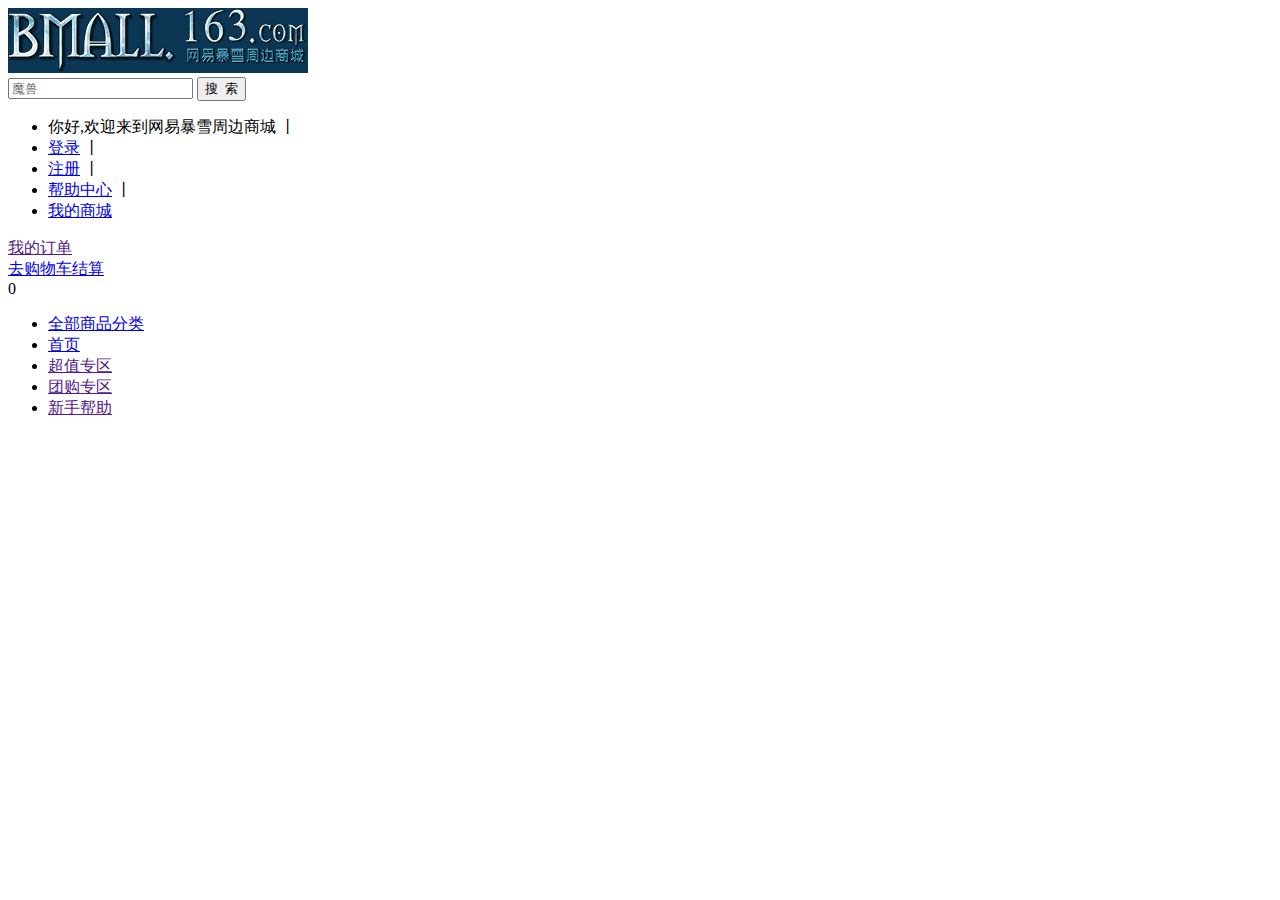
<file: product list/header.html>
<!DOCTYPE html>
<html>
	<head>
		<meta charset="UTF-8">
		<title></title>
	</head>
	<body>
		<div class="header">
			<div class="bx">
				<img class="logo fl" src="images/logo.jpg" />
				<div class="search">
					<input type="text" id="txt" placeholder="魔兽" />
					<input type="button" id="btn" value="搜&nbsp;&nbsp;索" />
				</div>
				<ul class="fr">
					<li><span class="nav_hi"></span>你好,欢迎来到网易暴雪周边商城<span>&nbsp;丨&nbsp;</span></li>
					<li>
						<a class="dldl" href="#">登录</a><span>&nbsp;丨&nbsp;</span></li>
					<li>
						<a href="../register/register.html">注册</a><span>&nbsp;丨&nbsp;</span></li>
					<li>
						<a href="#">帮助中心</a><span>&nbsp;丨&nbsp;</span></li>
					<li>
						<a href="#">我的商城</a>
					</li>
				</ul>
				<div class="shopping_car">
					<a href="" class="my_order">我的订单</a>
					<div class="my_shopBox">
						<a href="../shopping_car/car.html" class="my_cart_enter">去购物车结算</a>
					</div>
					<div class="iconx mark_count">0</div>
				</div>
			</div>
		</div>
		<!-- 头部结束 -->
		<!-- 导航start-->
		<section class="nav">
			<div class="bx">
				<ul>
					<li class="nav_center">
						<a href="index1.html" target="_blank">全部商品分类</a>
					</li>
					<li>
						<a href="../index.html">首页</a>
					</li>
					<li>
						<a href="">超值专区</a>
					</li>
					<li><span class="hot"></span>
						<a href="">团购专区</a>
					</li>
					<li><span class="help"></span>
						<a href="">新手帮助</a>
					</li>
				</ul>
			</div>
		</section>
	</body>
</html>
</file>
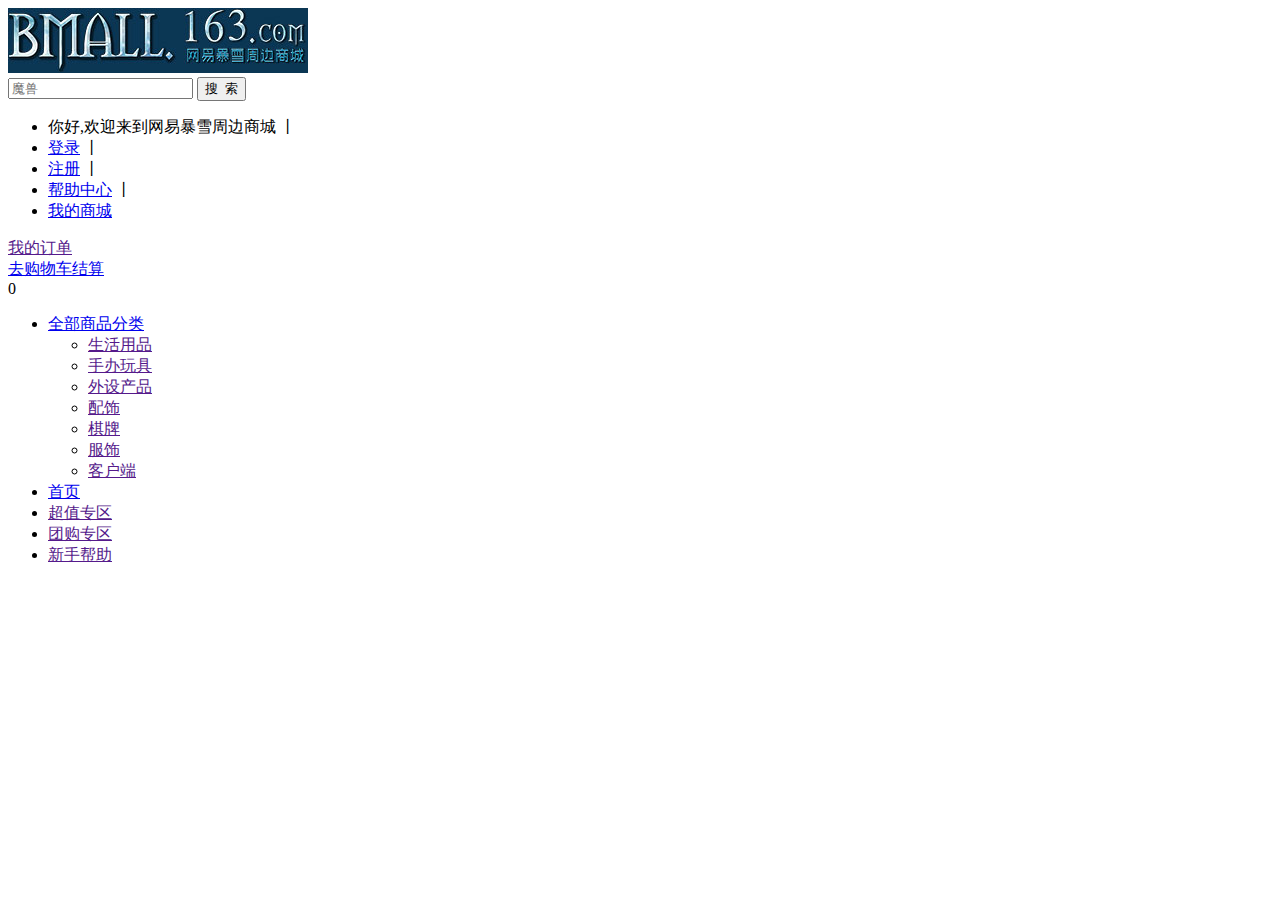
<file: product/header.html>
<!DOCTYPE html>
<html>

	<head>
		<meta charset="UTF-8">
		<title></title>
	</head>

	<body>
		<div class="header">
			<div class="bx">
				<img class="logo fl" src="images/logo.jpg" />
				<div class="search">
					<input type="text" id="txt" placeholder="魔兽" />
					<input type="button" id="btn" value="搜&nbsp;&nbsp;索" />
				</div>
				<ul class="fr">
					<li><span class="nav_hi"></span>你好,欢迎来到网易暴雪周边商城<span>&nbsp;丨&nbsp;</span></li>
					<li>
						<a class="dldl" href="#">登录</a><span>&nbsp;丨&nbsp;</span></li>
					<li>
						<a href="../register/register.html">注册</a><span>&nbsp;丨&nbsp;</span></li>
					<li>
						<a href="#">帮助中心</a><span>&nbsp;丨&nbsp;</span></li>
					<li>
						<a href="#">我的商城</a>
					</li>
				</ul>
				<div class="shopping_car">
					<a href="" class="my_order">我的订单</a>
					<div class="my_shopBox">
						<a href="../shopping_car/car.html" class="my_cart_enter">去购物车结算</a>
					</div>
					<div class="iconx mark_count">0</div>
				</div>
			</div>
		</div>
		<!-- 头部结束 -->
		<!-- 导航start-->
		<section class="nav">
			<div class="bx">
				<ul>
					<li class="nav_center">
						<a href="../product list/index1.html" target="_blank">全部商品分类</a>
						<ul class="nav_ul">
							<li class="fzpl">
								<span class="icons1"></span>
								<a href="">生活用品</a>
								<ul class="clear">

								</ul>
							</li>
							<li class="fzpl">
								<span class="icons2"></span>
								<a href="">手办玩具</a>
								<ul class="clear">

								</ul>
							</li>
							<li class="fzpl">
								<span class="icons3"></span>
								<a href="">外设产品</a>
								<ul class="clear">

								</ul>
							</li>
							<li class="fzpl">
								<span class="icons4"></span>
								<a href="">配饰</a>
								<ul class="clear">

								</ul>
							</li>
							<li class="fzpl">
								<span class="icons5"></span>
								<a href="">棋牌</a>
								<ul class="clear">

								</ul>
							</li>
							<li class="fzpl">
								<span class="icons6"></span>
								<a href="">服饰</a>
								<ul class="clear">

								</ul>
							</li>
							<li class="fzpl">
								<span class="icons7"></span>
								<a href="">客户端</a>
								<ul class="clear">

								</ul>
							</li>
						</ul>
					</li>

					<li class="sb11">
						<a href="../index.html">首页</a>
					</li>
					<li class="sb22">
						<a href="">超值专区</a>
					</li>
					<li class="sb33"><span class="hot"></span>
						<a href="">团购专区</a>
					</li>
					<li class="sb44"><span class="help"></span>
						<a href="">新手帮助</a>
					</li>
				</ul>
			</div>
		</section>
	</body>

</html>
</file>
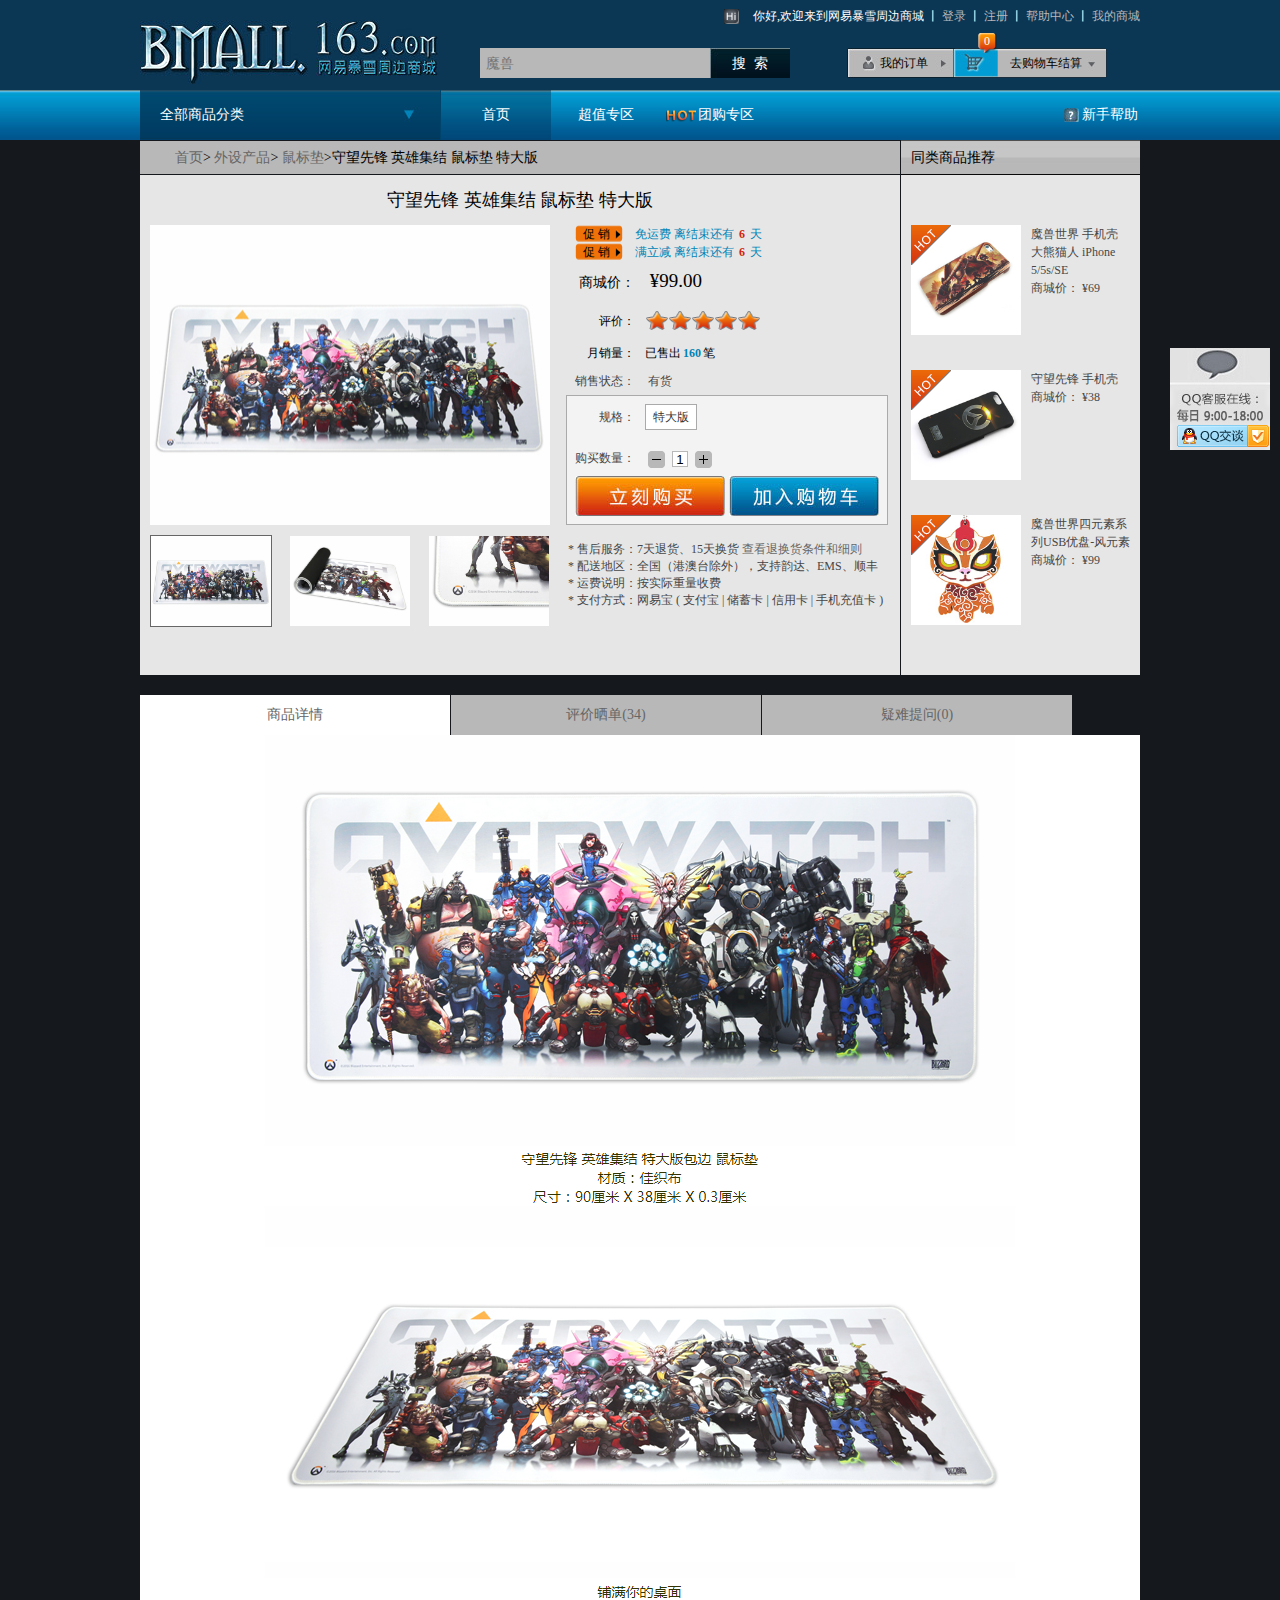
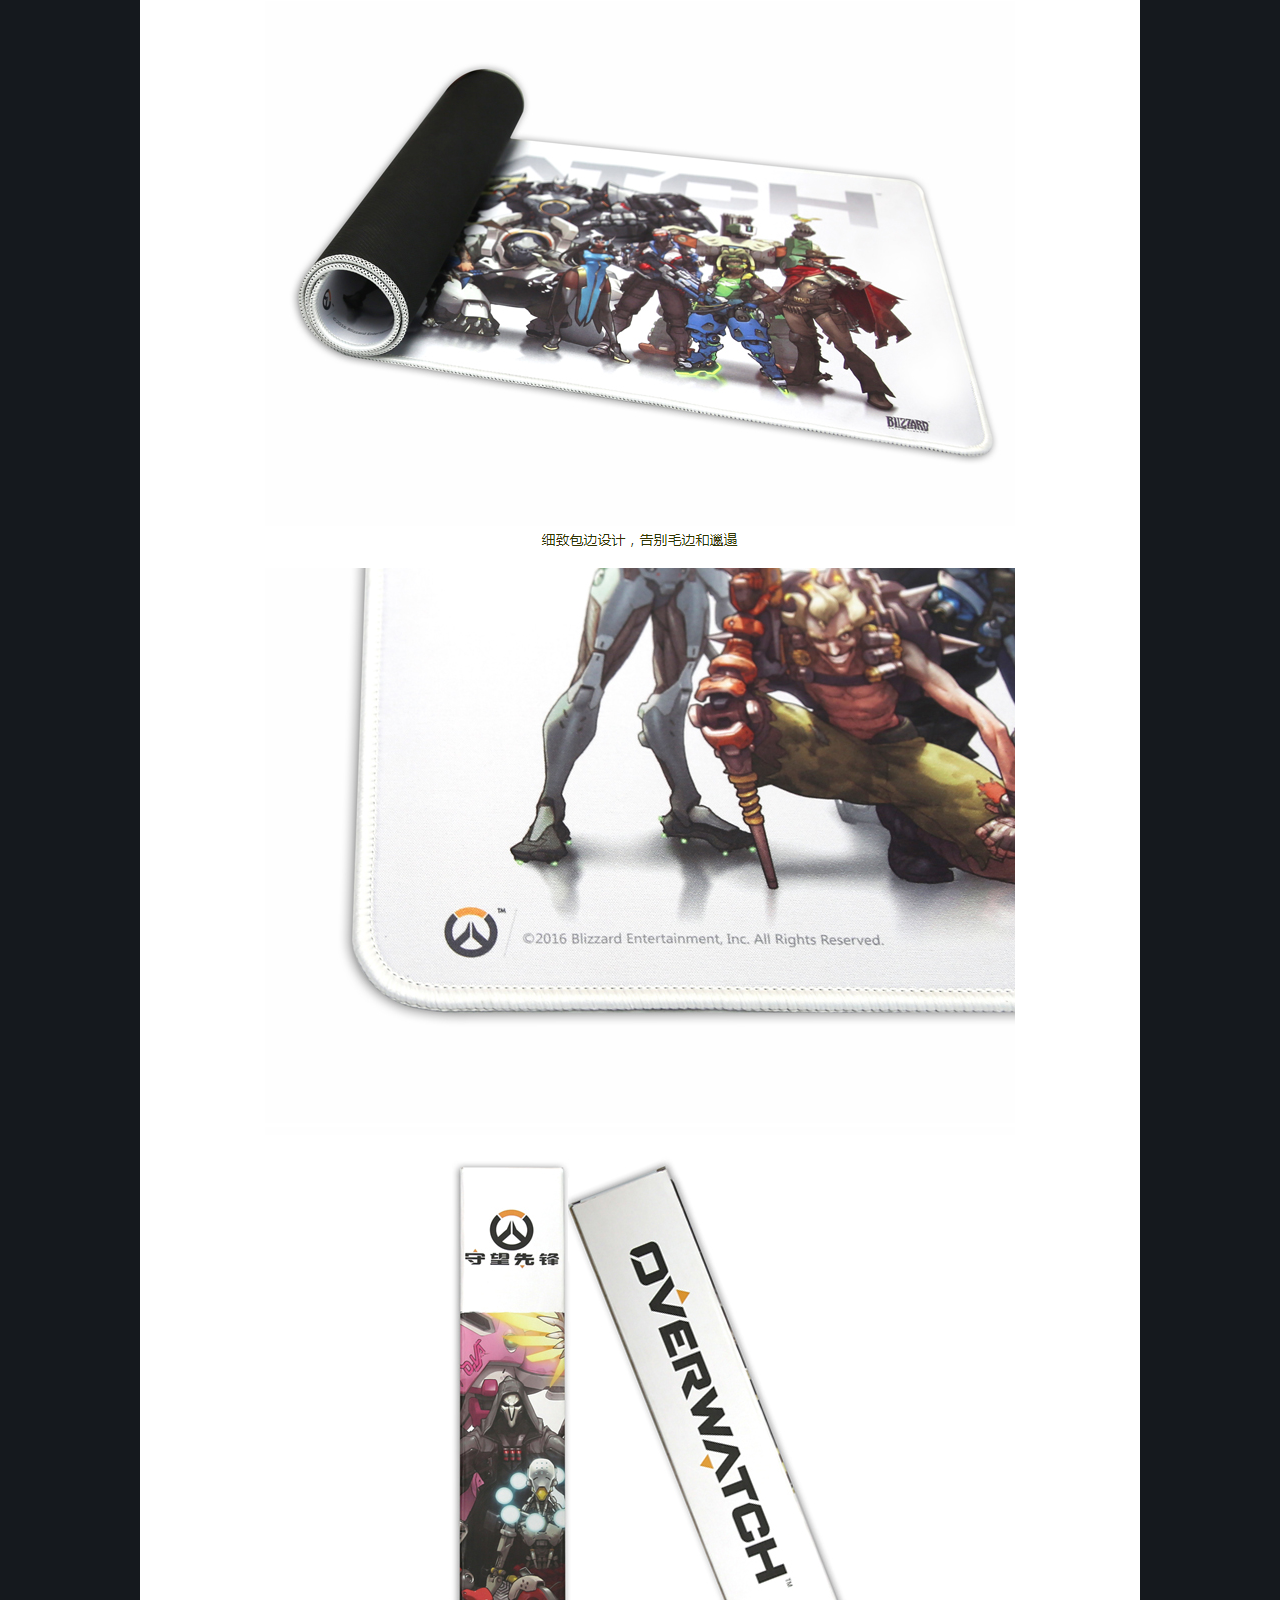
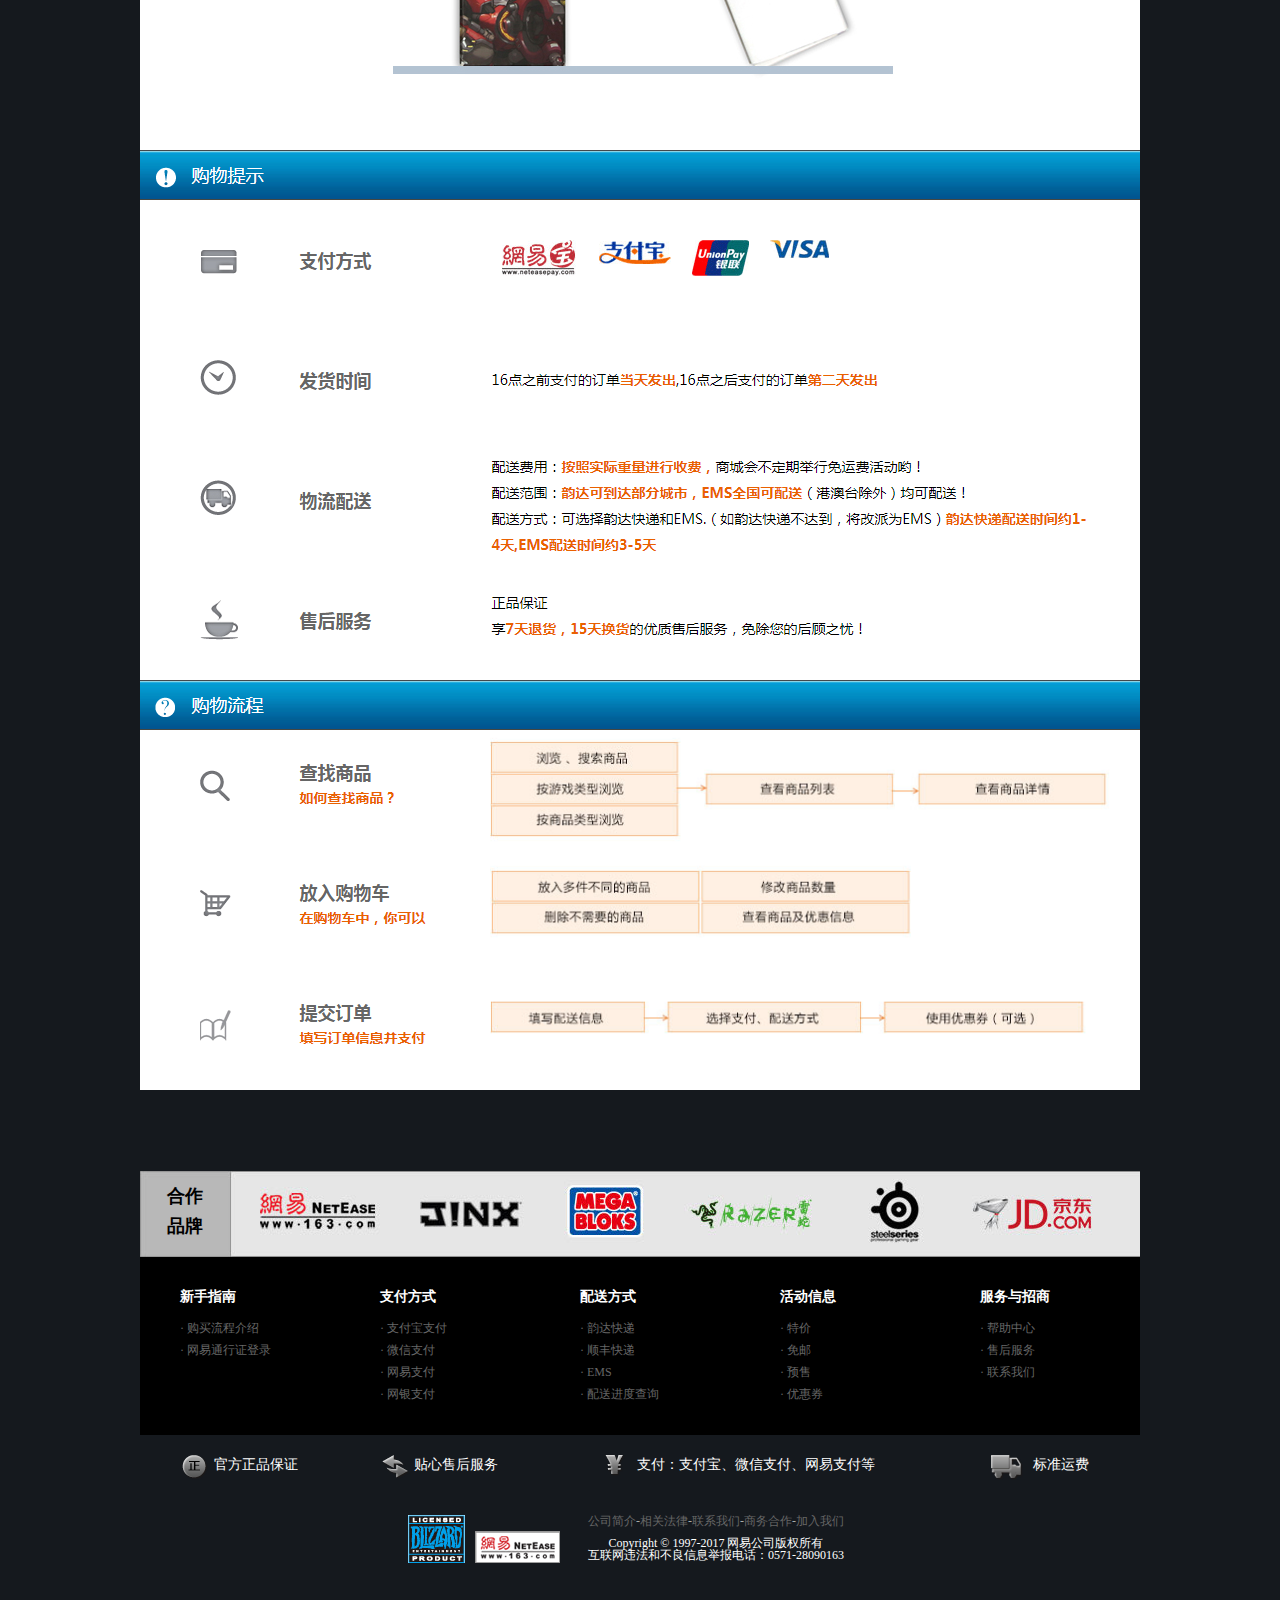
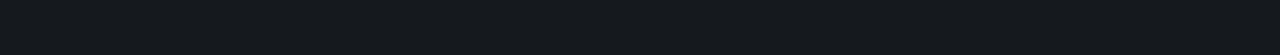
<file: product/product.html>
<!DOCTYPE <html>

</html>
<html>

	<head>
		<meta charset="UTF-8">
		<title>商品详情</title>
		<link rel="stylesheet" type="text/css" href="css/product.css" />
		<link rel="stylesheet" type="text/css" href="css/public.css" />
		<link rel="stylesheet" type="text/css" href="css/common.css" />
	</head>

	<body>
		<script src="js/jquery-1.11.0.js" type="text/javascript" charset="utf-8"></script>
		<script src="js/product.js" type="text/javascript" charset="utf-8"></script>
		<!--头部-->
		<div class="text">
		
		</div>
		<!--商品详情介绍-->
		<div class="main bx">
			<div class="goods_show fl">
				<div class="list_title">
					<a href="../index.html">首页</a><span>&gt;</span>
					<a href="">外设产品</a><span>&gt;</span>
					<a href="">鼠标垫</a><span>&gt;</span><span id="bt">守望先锋 英雄集结 鼠标垫 特大版</span>
				</div>
				<div class="gs_body">
					<div class="gs_title">
						守望先锋 英雄集结 鼠标垫 特大版
					</div>
					<!--图片展示-->
					<div class="img_show clear">
						<div id="img_show_big">
							<img src="images/02FNAr5n4U.jpeg" id="big_img" alt="这张图片是XXX">
						</div>
						<ul id="img_show_small">
							<li class="bkys">
								<a href="javascript:;"><img src="images/02FNAr5n4U.jpeg" alt="展示图片"></a>
							</li>

							<li>
								<a href="javascript:;"><img src="images/02FNAr7kor.jpeg" alt="展示图片"></a>
							</li>

							<li>
								<a href="javascript:;"><img src="images/02FNAr9ryw.jpeg" alt="展示图片"></a>
							</li>
						</ul>
					</div>
					<!--商品操作-->
					<div class="product_do">
						<div class="p_style">

							<div class="p_privilege"><span>促 销</span>免运费 离结束还有<b>6</b>天</div>

							<div class="p_privilege"><span>促 销</span>满立减 离结束还有<b>6</b>天</div>

							<div class="product_cost"><span class="width_inblock">商城价：</span>
								<span class="product_cost_num">
                                    ¥99.00
                       			</span>
							</div>

							<div class="p_evaluate clear">
								<span class="p_evaluate_span">评价：</span>
								<img src="images/xingxing.png"/>
							</div>

							<div class="p_sales"><span class="width_inblock">月销量：</span>已售出<b>160</b>笔</div>

							<div class="p_sales_style"><span class="width_inblock">销售状态：</span> 有货

							</div>
						</div>
						<div class="product_ctrl clear">
							<div class="p_size">
								<span class="width_inblock">规格：</span>
								<div class="p_size_group property_value_1">
									<a class="p_size_btn" href="javascript:;">特大版</a>
								</div>
							</div>

							<div id="p_num">
								<span class="width_inblock">购买数量：</span>
								<a href="javascript:;" id="p_num_down" class="icon_y"></a>
								<input type="text" id="buy_num" name="#" maxlength="2" value="1">
								<a href="javascript:;" id="p_num_up" class="icon_y"></a>
							</div>
							<a id="buyNow" class="btn_buy" href="javascript:;"></a>
							<a id="buy" class="btn_buy" href="javascript:;"></a>
						</div>
						<div class="detail_txt">
							<p>* 售后服务：7天退货、15天换货
								<a href="" target="_blank">查看退换货条件和细则</a>
							</p>
							<p>* 配送地区：全国（港澳台除外），支持韵达、EMS、顺丰</p>
							<p>* 运费说明：按实际重量收费</p>
							<p>* 支付方式：网易宝 ( 支付宝 | 储蓄卡 | 信用卡 | 手机充值卡 )</p>
						</div>
					</div>
					<!--<form id="buy_form" method="POST" action="/script/buyer/shopping_cart/?">
						<input id="pid" name="pid" type="hidden" value="1172">
						<input name="portal" type="hidden" value="/">
						<input id="cart" name="cart" type="hidden" value="">
					</form>-->
				</div>
			</div>
			<div class="goods_aside fl">
				<div class="case_title" style="padding-left:10px;">同类商品推荐</div>
				<ul class="aside_list">
					<li>
						<a href="" target="_blank">
							<img src="images/03ET3Z6fr8.jpeg" alt="魔兽世界 手机壳 大熊猫人 iPhone 5/5s/SE" title="sb">
							<div class="iconx icon_hot"></div>
							<div class="recommend_detail">魔兽世界 手机壳 大熊猫人 iPhone 5/5s/SE<br>
								<span class="goods_cost">商城价：&nbsp;¥69</span>
							</div>
						</a>
					</li>
					<li>
						<a href="" target="_blank">
							<img src="images/03FQ1HBY07.jpeg" alt="守望先锋 手机壳">
							<div class="iconx icon_hot"></div>
							<div class="recommend_detail">守望先锋 手机壳<br>
								<span class="goods_cost">商城价：&nbsp;¥38</span>
							</div>
						</a>
					</li>
					<li>
						<a href="" target="_blank">
							<img src="images/03ESRuAzXb.jpeg" alt="魔兽世界四元素系列USB优盘-风元素">
							<div class="iconx icon_hot"></div>
							<div class="recommend_detail">魔兽世界四元素系列USB优盘-风元素<br>
								<span class="goods_cost">商城价：&nbsp;¥99</span>
							</div>
						</a>
					</li>
				</ul>
			</div>
		</div>
		<!--商品详情及评论及疑难提问-->
		<div class="bx">
			<ul class="p_label clear" id="p_label">
				<li class="pl_active">
					<a href="">商品详情</a>
				</li>
				<li class="">
					<a href="">评价晒单(34)</a>
				</li>
				<li class="">
					<a href="">疑难提问(0)</a>
				</li>
			</ul>
			<ul>
				<li><img src="images/script_buyer_p.png" alt="" /></li>
			</ul>
		</div>
		<!--footer页脚 start-->
		<div class="footer bx">
			<script type="text/javascript">
				$(".footer").load("../common/footer.html");
			</script>
		</div>
		<!--咨询挂件-->
		<div class="qqzixun">
			<div class="sb1">
				<div class="sb2"></div>
			</div>
			<div class="top"></div>
		</div>
		<!--footer end-->
		<!--登录-->
		<div class="dly">
			<div class="m-header">
				<div class="u-closebtn u-closebtn1"></div>
				<div class="headimg j-headimg"></div>
			</div>
			<ul>
				<li>帐号:<input type="text" id="" placeholder="网易邮箱/手机号/其他邮箱" /><i></i></li>

				<li>密 码:<input type="password" id="" placeholder="输入密码" /><i></i></li>
				<li><input type="button" id="btn" value="登 录" /></li>
			</ul>
		</div>
		<div id="layer">
		</div>
	</body>

</html>
</file>
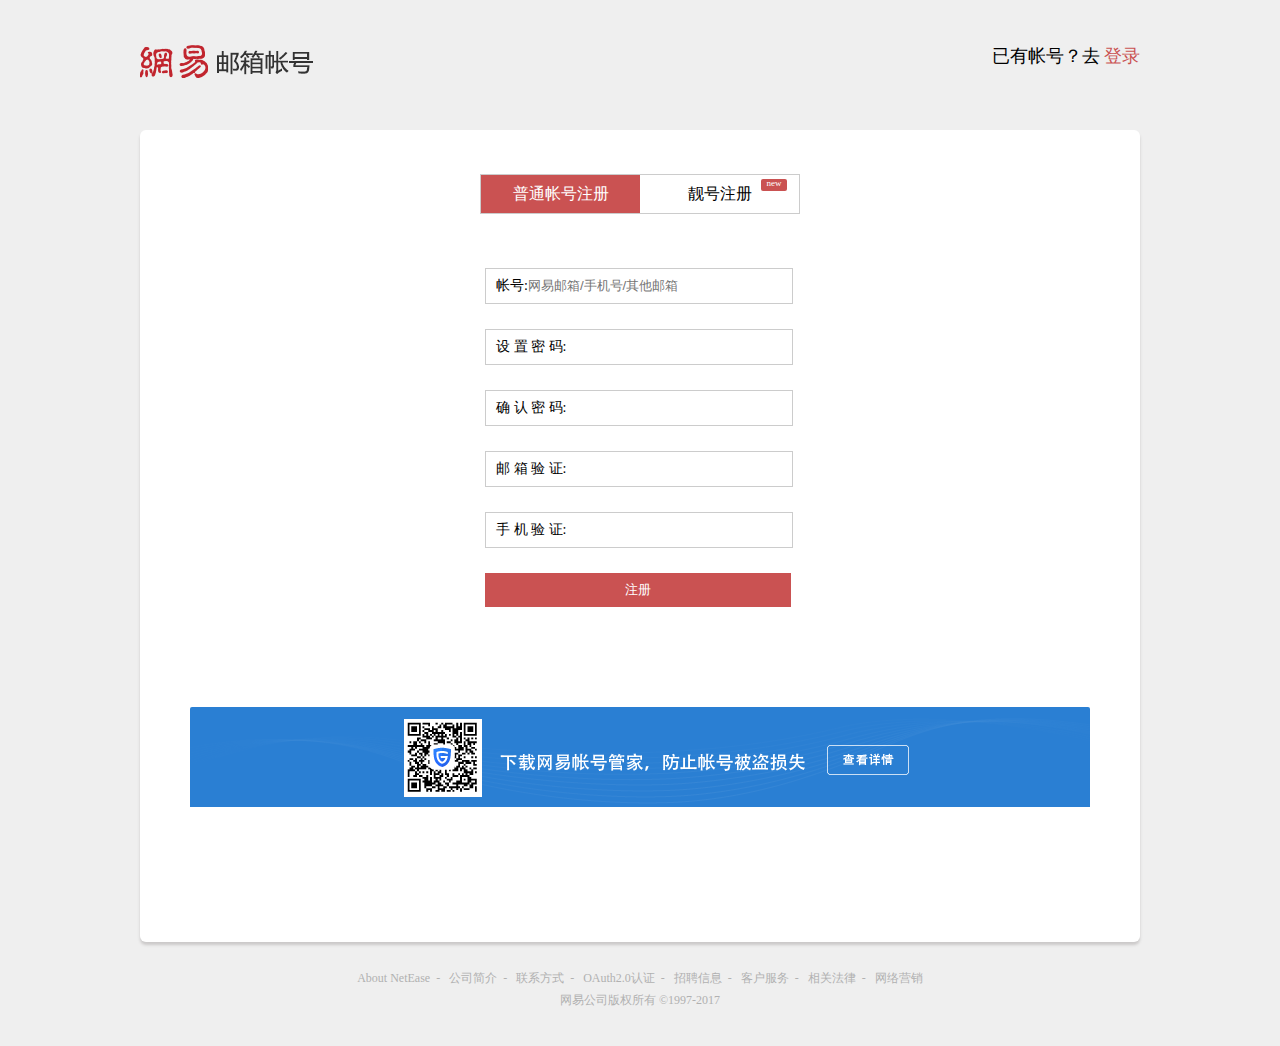
<file: register/register.html>
<!DOCTYPE html>
<html>

	<head>
		<meta charset="UTF-8">
		<title>注册页面</title>
		<link rel="stylesheet" type="text/css" href="css/register.css" />
		<link rel="stylesheet" type="text/css" href="css/public.css" />
	</head>

	<body>
		<script src="js/register.js" type="text/javascript" charset="utf-8"></script>
		<script src="js/jquery-1.11.0.js" type="text/javascript" charset="utf-8"></script>
		<div class="g-hd">
			<div class="g-in">
				<a href="http://reg.163.com/" target="_blank">
					<div class="m-logo"></div>
				</a>
				<div class="m-tr-block">已有帐号？去
					<a id="btn_Login" href="../index.html">登录</a>
				</div>
			</div>
		</div>
		<div class="g-bd">
			<div class="clear m-tab">
				<div class="left select">普通帐号注册</div>
				<div class="right ">靓号注册
					<p class="new">new</p>
				</div>
			</div>
			<div class="zh">
				<ul>
					<li>帐号:<input type="text" id="" placeholder="网易邮箱/手机号/其他邮箱" /><i></i></li>
					<p class="jg"><span>4-16个以字母开头、可带数字、“_”的字串</span></p>
					<li>设 置 密 码:<input type="password" id="" /><i></i></li>
					<p class="jg"><span>6-15个数字，字母，下划线</span></p>
					<li>确 认 密 码:<input type="password" id="" /><i></i></li>
					<p class="jg"><span>6-15个数字，字母，下划线</span></p>
					<li>邮 箱 验 证:<input type="text" id="" /><i></i></li>
					<p class="jg"><span>5-15个数字,字母,下划线,只能使用163,qq,sina邮箱 就是吊</span></p>
					<li>手 机 验 证:<input type="text" id="" /><i></i></li>
					<p class="jg"><span>以13，15，18开头的十一位数字</span></p>
				</ul>
				<input type="button" id="btn" value="注册" />
			</div>
			<div>
				<a href="https://id.163.com/gj/?from=webzj_zc" style="display:block;margin:0 auto;width:900px;height:180px;overflow:hidden;border-radius:2px;">
					<img src="images/app_xc_small_170402.png" />
				</a>
			</div>
		</div>

		<div class="g-ft">
			<div class="bx">
				<div class="m-cp">
					<p>
						<a href="http://corp.163.com/eng/about/overview.html" target="_blank">About NetEase</a>-
						<a href="http://gb.corp.163.com/gb/about/overview.html" target="_blank">公司简介</a>-
						<a href="http://gb.corp.163.com/gb/contactus.html" target="_blank">联系方式</a>-
						<a href="http://reg.163.com/help/help_oauth2.html?v=20141215" target="_blank">OAuth2.0认证</a>-
						<a href="http://corp.163.com/gb/job/job.html" target="_blank">招聘信息</a>-
						<a href="http://help.163.com/" target="_blank">客户服务</a>-
						<a href="http://gb.corp.163.com/gb/legal.html" target="_blank">相关法律</a>-
						<a href="http://emarketing.biz.163.com/" target="_blank">网络营销</a>
					</p>
					<p>网易公司版权所有 ©1997-2017</p>
				</div>
			</div>
		</div>
	</body>
	<script type="text/javascript">
		var aLi = document.getElementsByTagName("li");
		var aIpt = document.getElementsByTagName("input");
		var oP = document.getElementsByClassName("jg");
		var aI = document.getElementsByTagName("i");
		var aSpan = document.getElementsByTagName("span");
		var btn = document.getElementById("btn");
		console.log(oP);
		var a = false;
		var b = false;
		var c = false;
		var d = false;
		
			
		
		aIpt[0].onchange = function() {
			var reg = /^\w{6,16}$/; //6-16个、可带字母数字、“_”的字串
			var str = aIpt[0].value;
			if(reg.test(str)) {
				//					console.log(aI);
				aI[0].style.display = "inline-block";
				oP[0].style.color = "#fff";
				aLi[0].style.borderColor = "#ccc";
				a = true;
			} else {
				oP[0].style.color = 'red';
				oP[0].innerHTML = '错误，仅支持6-16个、可带数字、，字母“_”';
				aI[0].style.display = "none"
				aLi[0].style.borderColor = 'red';
			}
		}
		aIpt[1].onchange = function() {
			var reg = /^\w{6,15}$/; //6-15个数字，字母，下划线
			var str = aIpt[1].value;
			if(reg.test(str)) {
				aI[1].style.display = "inline-block";
				oP[1].style.color = "#fff";
				aLi[1].style.borderColor = "#ccc";
				
			} else {
				oP[1].style.color = 'red';
				oP[1].innerHTML = '格式错误，仅支持6-15个数字，字母，下划线';
				aI[1].style.display = "none"
				aLi[1].style.borderColor = 'red';
			}
		}
		aIpt[2].onchange = function() {
			if(aIpt[1].value == aIpt[2].value) {
				aI[2].style.display = "inline-block";
				oP[2].style.color = "#fff";
				aLi[2].style.borderColor = "#ccc";
				b = true;
			} else {
				oP[2].style.color = 'red';
				oP[2].innerHTML = '请保持两次密码输入一致';
				aI[2].style.display = "none"
				aLi[2].style.borderColor = 'red';
			}
		}
		aIpt[3].onchange = function() {
			var reg = /^\w{5,15}@(qq||163||sina)(\.com)$/; //5-15个数字,字母,下划线,只能使用163,qq,sina邮箱 就是任性
			var str = aIpt[3].value;
			if(reg.test(str)) {
				aI[3].style.display = "inline-block";
				oP[3].style.color = "#fff";
				aLi[3].style.borderColor = "#ccc";
				c = true;
			} else {
				oP[3].style.color = 'red';
				oP[3].innerHTML = '长度5-15，只能使用163,qq,sina邮箱 就是任性';
				aI[3].style.display = "none"
				aLi[3].style.borderColor = 'red';
			}
		}
		aIpt[4].onchange = function() {
			var reg = /^1[3|5|8]\d{9}$/; //以13，15，18开头的十一位数字
			var str = aIpt[4].value;
			if(reg.test(str)) {
				aI[4].style.display = "inline-block";
				oP[4].style.color = "#fff";
				aLi[4].style.borderColor = "#ccc";
				d = true;
			} else {
				oP[4].style.color = 'red';
				oP[4].innerHTML = '只能以13，15，18开头的十一位数字';
				aI[4].style.display = "none"
				aLi[4].style.borderColor = 'red';
			}
		}
		btn.onclick = function() {
			for(var i = 0; i < aIpt.length; i++) {
				if(aIpt[i].value == '') {
					oP[i].innerHTML = '不能为空';
					oP[i].style.color = 'red';

				}

			}
		}
		for(var i = 0; i < oP.length; i++) {
			aIpt[i].onfocus = function() {
				this.parentNode.nextElementSibling.children[0].style.display = "block";
				//					console.log(1);
			}
			aIpt[i].onblur = function() {
				this.parentNode.nextElementSibling.children[0].style.display = "none";
			}
		}
		$(function() {
			$("#btn").click(function() {
				if(a&&b&&c&&d){
					setCookie(aIpt[0].value,aIpt[1].value,7);
					alert("注册成功");
					location.href = "../index.html";
					console.log(getCookie(aIpt[0].value));
					
				}
			})
		})
	</script>

</html>
</file>
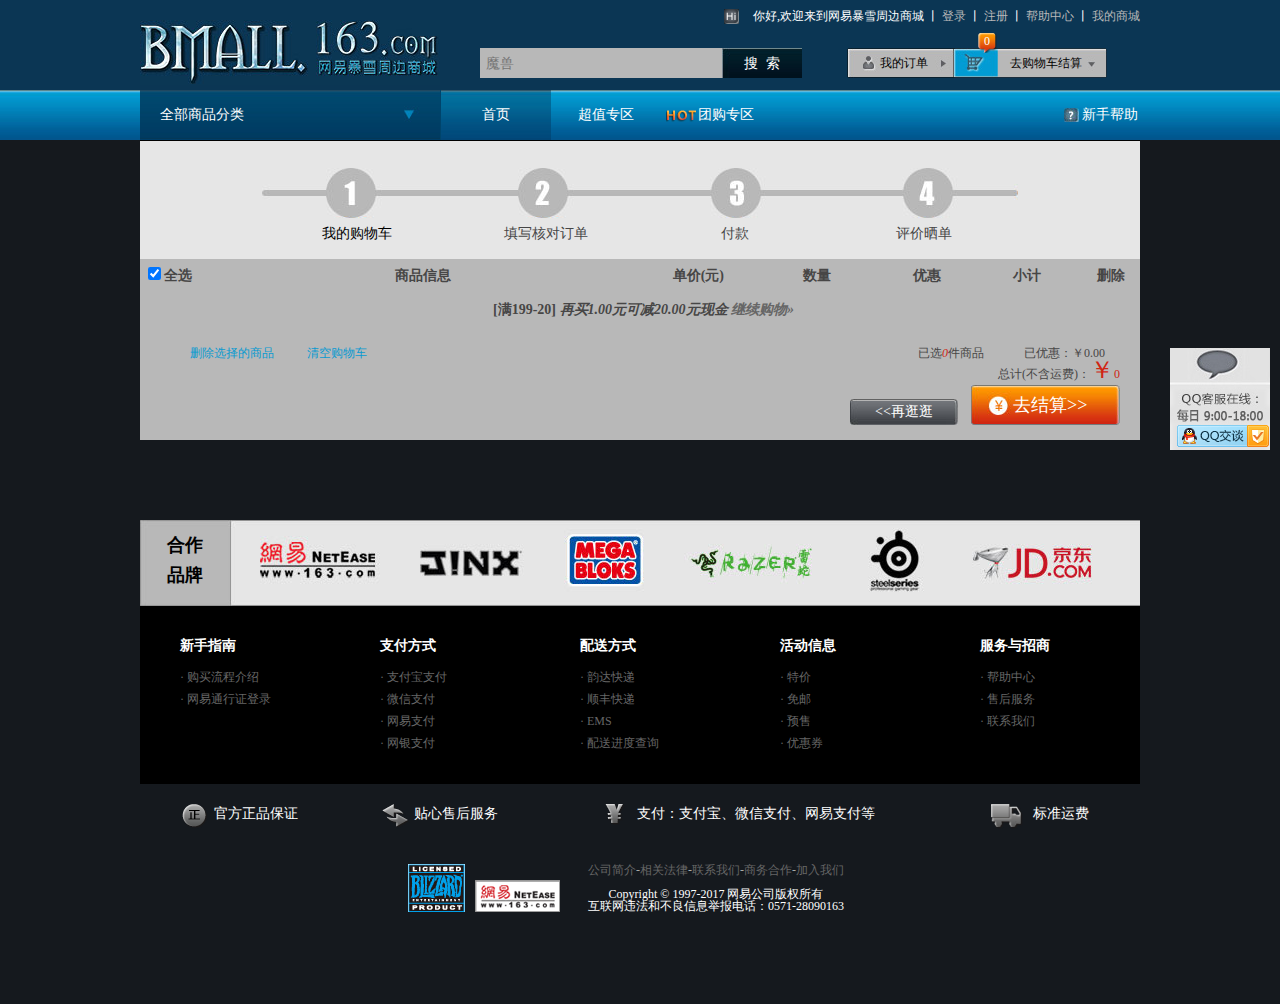
<file: shopping_car/car.html>
<!DOCTYPE html>
<html>

	<head>
		<meta charset="UTF-8">
		<title></title>
		<link rel="stylesheet" type="text/css" href="css/common.css" />
		<link rel="stylesheet" type="text/css" href="css/public.css" />
		<link rel="stylesheet" type="text/css" href="css/car.css" />
	</head>

	<body>
		<script src="js/jquery-1.11.0.js" type="text/javascript" charset="utf-8"></script>
		<script src="js/car.js" type="text/javascript" charset="utf-8"></script>
		<div class="text">

		</div>
		<div class="progress">
			<ul class="clear">
				<li class="step1"><span class="active">我的购物车</span></li>
				<li class="step2"><span>填写核对订单</span></li>
				<li class="step3"><span>付款</span></li>
				<li class="step4"><span>评价晒单</span></li>
			</ul>
		</div>
		<div id="cart" class="bx">
			<table id="cart_tb" cellpadding="0" cellspacing="0">
				<tbody>
					<tr>
						<th width="60"><input class="reAll" type="checkbox" name="chbox" checked="checked"> 全选</th>
						<th width="445">商品信息</th>
						<th>单价(元)</th>
						<th width="130">数量</th>
						<th width="90">优惠</th>
						<th width="110">小计</th>
						<th>删除</th>
					</tr>
					<tr class="doa_title_1546 doa_title" act_id="1546">
						<th colspan="7" class="f14px textLeft">
							<span class="cBlack">&nbsp;&nbsp;[满199-20]</span>
							<span class="doa_msg"><em>再买<span class="cBrown">1.00</span>元可减<span class="cBrown">20.00</span>元现金</em>
							</span>
							<em><a href="http://bmall.163.com/">继续购物»</a></em>
						</th>
					</tr>
					<!--<tr class="product">
						<td><input type="checkbox" name="chbox" class="reCheckbox" checked="checked"></td>
						<td class="textLeft">
							<div class="clearFix">
								<div class="pic">
									<a href="/script/buyer/product_dtl/product_id___1172/"><img width="95" height="95" src="http://c.cotton.netease.com/buckets/1BquJi/files/03FNAr0VNs.jpeg" alt="守望先锋 英雄集结 鼠标垫 特大版"></a>
								</div>
								<ul>
									<li>
										<a class="font_blue14" href="/script/buyer/product_dtl/product_id___1172/">守望先锋 英雄集结 鼠标垫 特大版</a>
									</li>
									<li><span class="f12px">规格: 特大版</span></li>
								</ul>
							</div>
						</td>

						<td class="font_14">
							<p>¥ 99.00</p>
						</td>
						<td>
							<p class="p_num">
								<a class="icon_y p_num_down" href="javascript:;"></a>
								<input type="text" class="product_num" maxlength="2" value="2" onkeydown="if(event.keyCode == 13) event.returnValue = false" sub_pid="3517">
								<a class="icon_y p_num_up" href="javascript:;"></a>
							</p>
							<div class="blank6 errorInfo_blank" style="display:none;"></div><span class="f12px cBrown errorInfo" style="display:none;"></span>
						</td>
						<td><span class="font_14"><p>¥ 0.00</p></span></td>
						<td><span class="sum_price font_red font_14">¥198.00</span></td>
						<td>
							<a class="delete_product font_blue14" href="#nogo" sub_pid="3517">删除</a>
						</td>
					</tr>-->
					<tr></tr>
				</tbody>
			</table>

			<div class="goPay font_14">
				<p>
					<span class="re"><a href="javascript:;" class="reCheck" style="color:#099AD1;">删除选择的商品</a> <a href="javascript:;" class="reBuy" style="color:#099AD1;">清空购物车</a></span>
					<strong>已选<em id="total_cart_num" class="font_red2">2</em>件商品</strong>已优惠：<span>￥</span><span id="discount_money" style="padding-right:15px">0.00</span>
				</p>
				<p>总计(不含运费)：<span class="font_red2" style="font-size:24px">￥</span><span id="total_money" class="font_red2 font_24">198.00</span></p>
				<p>
					<a id="shopping" class="goAgain" href="/">&lt;&lt;再逛逛</a>
					<a id="fill_bill" class="goBtn" href="javascript:void(0)">去结算&gt;&gt;</a>
				</p>
			</div>
			<form id="fill_bill_form" method="POST" action="/script/buyer/fill_bill?">
				<input type="hidden" id="buy_products" name="cart" value="">
			</form>
			<form id="shopping_form" method="POST" action="/index.html">
			</form>
		</div>

		<div class="footer bx">
			<script type="text/javascript">
				$(".footer").load("../common/footer.html");
			</script>
		</div>
		<!--咨询挂件-->
		<div class="qqzixun">
			<div class="sb1">
				<div class="sb2"></div>
			</div>
			<div class="top"></div>
		</div>
		<!--footer end-->
		<!--登录-->
		<div class="dly">
			<div class="m-header">
				<div class="u-closebtn u-closebtn1"></div>
				<div class="headimg j-headimg"></div>
			</div>
			<ul>
				<li>帐号:<input type="text" id="" placeholder="网易邮箱/手机号/其他邮箱" /><i></i></li>

				<li>密 码:<input type="password" id="" placeholder="输入密码" /><i></i></li>
				<li><input type="button" id="btn" value="登 录" /></li>
			</ul>
		</div>
		<div id="layer">
		</div>
	</body>

</html>
</file>
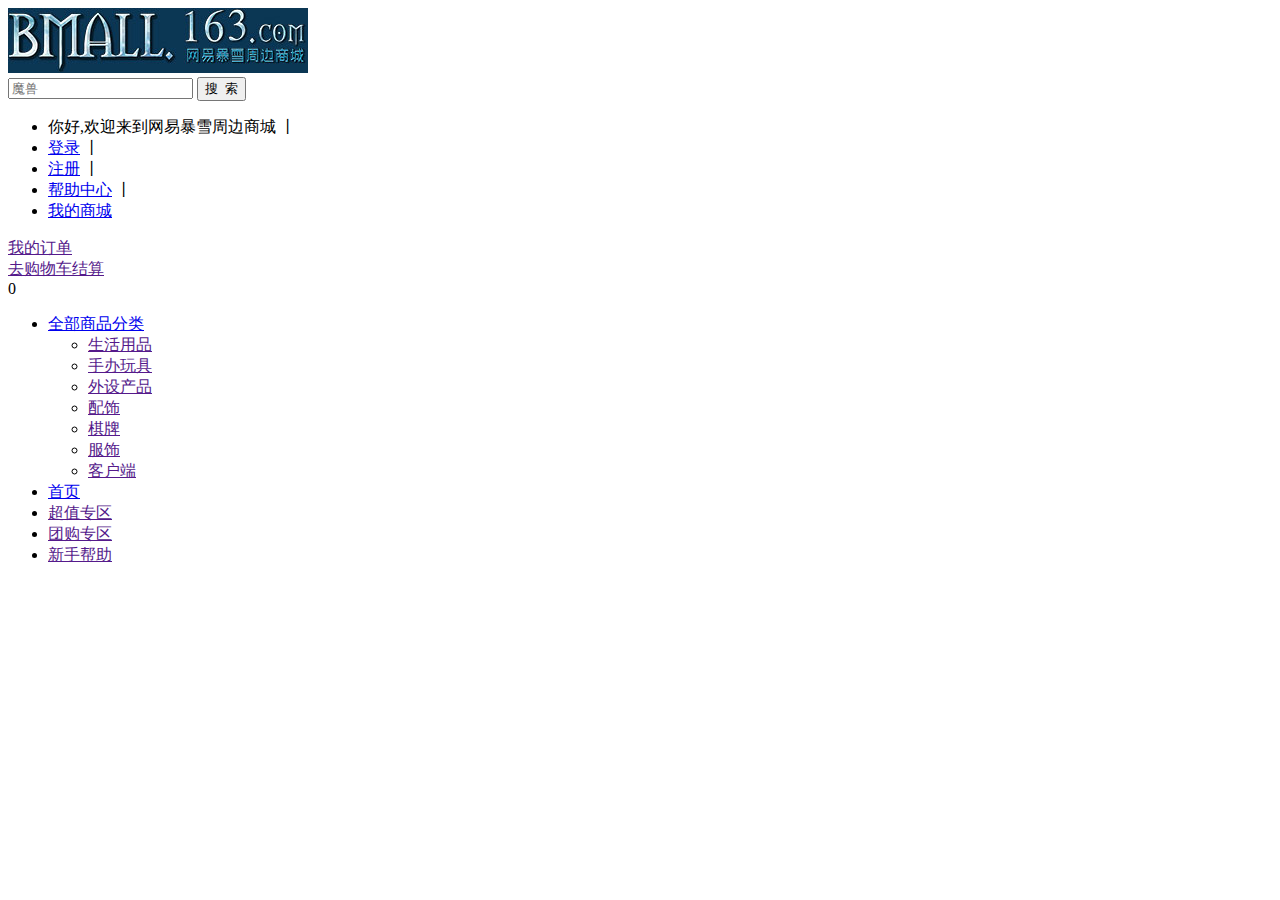
<file: shopping_car/header.html>
<!DOCTYPE html>
<html>

	<head>
		<meta charset="UTF-8">
		<title></title>
	</head>

	<body>
		<div class="header">
			<div class="bx">
				<img class="logo fl" src="images/logo.jpg" />
				<div class="search">
					<input type="text" id="txt" placeholder="魔兽" />
					<input type="button" id="btn" value="搜&nbsp;&nbsp;索" />
				</div>
				<ul class="fr">
					<li><span class="nav_hi"></span>你好,欢迎来到网易暴雪周边商城<span>&nbsp;丨&nbsp;</span></li>
					<li>
						<a class="dldl" href="#">登录</a><span>&nbsp;丨&nbsp;</span></li>
					<li>
						<a href="../register/register.html">注册</a><span>&nbsp;丨&nbsp;</span></li>
					<li>
						<a href="#">帮助中心</a><span>&nbsp;丨&nbsp;</span></li>
					<li>
						<a href="#">我的商城</a>
					</li>
				</ul>
				<div class="shopping_car">
					<a href="" class="my_order">我的订单</a>
					<div class="my_shopBox">
						<a href="" class="my_cart_enter">去购物车结算</a>
					</div>
					<div class="iconx mark_count">0</div>
				</div>
			</div>
		</div>
		<!-- 头部结束 -->
		<!-- 导航start-->
		<section class="nav">
			<div class="bx">
				<ul>
					<li class="nav_center">
						<a href="../product list/index1.html" target="_blank">全部商品分类</a>
						<ul class="nav_ul">
							<li class="fzpl">
								<span class="icons1"></span>
								<a href="">生活用品</a>
								<ul class="clear">

								</ul>
							</li>
							<li class="fzpl">
								<span class="icons2"></span>
								<a href="">手办玩具</a>
								<ul class="clear">

								</ul>
							</li>
							<li class="fzpl">
								<span class="icons3"></span>
								<a href="">外设产品</a>
								<ul class="clear">

								</ul>
							</li>
							<li class="fzpl">
								<span class="icons4"></span>
								<a href="">配饰</a>
								<ul class="clear">

								</ul>
							</li>
							<li class="fzpl">
								<span class="icons5"></span>
								<a href="">棋牌</a>
								<ul class="clear">

								</ul>
							</li>
							<li class="fzpl">
								<span class="icons6"></span>
								<a href="">服饰</a>
								<ul class="clear">

								</ul>
							</li>
							<li class="fzpl">
								<span class="icons7"></span>
								<a href="">客户端</a>
								<ul class="clear">

								</ul>
							</li>
						</ul>
					</li>

					<li class="sb11">
						<a href="../index.html">首页</a>
					</li>
					<li class="sb22">
						<a href="">超值专区</a>
					</li>
					<li class="sb33"><span class="hot"></span>
						<a href="">团购专区</a>
					</li>
					<li class="sb44"><span class="help"></span>
						<a href="">新手帮助</a>
					</li>
				</ul>
			</div>
		</section>
	</body>

</html>
</file>
<file: product/css/product.css>
.nav_center .nav_ul {
	position: absolute;
	top: 50px;
	left: 0;
	background: #e6e6e6;
	width: 300px;
	display:none;
	z-index: 9999;
	border-bottom: 1px solid #000;
}
.nav_center .nav_ul .fzpl {
	position: relative;
	height: 43px;
	padding-left: 75px;
	width: 225px;
	font: 14px/43px "";
}

.nav_center .nav_ul li:hover {
	background: #fff;
}

.nav_center .nav_ul li a {
	font-size: 14px;
	font-weight: 700;
	color: #000;
	float: left;
	height: auto;
	width: auto;
	line-height: 43px;
}

.nav_center .nav_ul li .icons1 {
	position: absolute;
	width: 28px;
	height: 20px;
	top: 13px;
	left: 40px;
	background: url(../images/icon.png) no-repeat 0 0px;
}

.nav_center .nav_ul li .icons2 {
	position: absolute;
	width: 28px;
	height: 20px;
	top: 13px;
	left: 40px;
	background: url(../images/icon.png) no-repeat 0 -50px;
}

.nav_center .nav_ul li .icons3 {
	position: absolute;
	width: 28px;
	height: 20px;
	top: 13px;
	left: 40px;
	background: url(../images/icon.png) no-repeat 0 -100px;
}

.nav_center .nav_ul li .icons4 {
	position: absolute;
	width: 28px;
	height: 20px;
	top: 13px;
	left: 40px;
	background: url(../images/icon.png) no-repeat 0 -150px;
}

.nav_center .nav_ul li .icons5 {
	position: absolute;
	width: 28px;
	height: 20px;
	top: 13px;
	left: 40px;
	background: url(../images/icon.png) no-repeat 0 -200px;
}

.nav_center .nav_ul li .icons6 {
	position: absolute;
	width: 28px;
	height: 20px;
	top: 13px;
	left: 40px;
	background: url(../images/icon.png) no-repeat 0 -250px;
}

.nav_center .nav_ul li .icons7 {
	position: absolute;
	width: 28px;
	height: 20px;
	top: 13px;
	left: 40px;
	background: url(../images/icon.png) no-repeat 0 -300px;
}

.nav_center .nav_ul li ul {
	display: none;
	left: 300px;
	position: absolute;
	top: 0;
	z-index: 999;
	background: #fff;
	clear: both;
	width: 300px;
	padding: 2px 10px 13px 16px;
}

.nav_center .nav_ul li:hover ul {
	display: block;
}

.nav_center .nav_ul li ul li {
	height: auto;
	width: auto;
	margin-top: 10px;
	text-align: left;
	float: left;
}

.nav_center .nav_ul li ul li a {
	color: #515050;
	font-size: 12px;
	display: block;
	width: auto;
	height: 18px;
	line-height: 18px;
	padding: 0 7px;
	white-space: nowrap;
}

.nav_center .nav_ul li ul .sg {
	width: 1px;
	background: #b8b8b8;
	height: 18px;
}


.goods_show {
    width: 760px;
    padding-bottom: 20px;
}
.list_title{
    line-height: 33px;
    margin: 1px auto;
    padding-left: 35px;
    color: #000 !important;
    height: 33px;
    width: 725px;
    background: #b8b8b8;
    font-size: 14px;
}
.gs_body {
    height: 500px;
    background: #e6e6e6;
    width: 760px;
}
.gs_body .gs_title {
    line-height: 50px;
    height: 50px;
    overflow: hidden;
    font-size: 18px;
    width: 760px;
    color: #000;
    text-align: center;
}
.gs_body .img_show {
    width: 400px;
    margin-left: 10px;
    float: left;
    overflow: hidden;
    height: 420px;
}
.gs_body .img_show #img_show_big {
    width: 400px;
    height: 300px;
}
.gs_body .img_show #img_show_big img {
    width: 400px;
    height: 300px;
    border: none;
}
.gs_body .img_show #img_show_small {
    width: 418px;
    padding-top: 10px;
}


.gs_body .img_show #img_show_small li {
    float: left;
    width: 120px;
    height: 90px;
    margin-right: 17px;
    border: 1px solid #E6E6E6;
}
.gs_body .img_show #img_show_small li.bkys{
	border: 1px solid rgb(102, 102, 102);
}
.gs_body .img_show #img_show_small li a {
    width: 120px;
    height: 90px;
}
.gs_body .img_show #img_show_small li a img {
    width: 120px;
    height: 90px;
}
.gs_body .product_do {
    width: 340px;
    height: 400px;
    float: left;
    position: relative;
}
.gs_body .product_do .p_style {
    padding-left: 25px;
}
.gs_body .product_do .p_privilege {
    font-size: 12px;
    line-height: 18px;
    color: #0184b7;
}
.gs_body .product_do .p_privilege span {
    display: inline-block;
    line-height: 18px;
    color: #000;
    padding-left: 8px;
    width: 52px;
    height: 18px;
    background: url(../images/icon.png) no-repeat 0 -530px;
}
.gs_body .product_do .p_privilege b {
    color: #d02513;
    padding: 0 5px;
    font-style: normal;
}
.gs_body .product_do .product_cost {
    color: #000;
    font-size: 19px;
    line-height: 40px;
    font-style: bold;
}
.gs_body .product_do .product_cost span.width_inblock {
    color: #000;
    font-size: 14px;
}
.width_inblock {
	display: inline-block;
    width: 60px;
    text-align: right;
    padding-right: 10px;
}
.gs_body .product_do .p_evaluate {
    color: #000;
    line-height: 36px;
}
.gs_body .product_do .p_evaluate .p_evaluate_span {
    float: left;
    display: block;
    padding-right: 10px;
    text-align: right;
    width: 60px;
}
.gs_body .product_do .p_evaluate img{
    /*vertical-align: middle;*/
    padding-top: 8px;
    line-height: 36px;
}
.gs_body .product_do .p_sales {
    color: #000;
    line-height: 28px;
}
.gs_body .product_do .p_sales b {
    color: #0184b7;
    padding: 0 2px;
}
.gs_body .product_do .p_sales_style {
    color: #474646;
    line-height: 28px;
}
.gs_body .product_do .product_ctrl {
    width: 304px;
    padding: 8px;
    background: #f3f3f3;
    border: 1px solid #aaa;
    margin-left: 16px;
}
.gs_body .product_do .product_ctrl .p_size {
    color: #474646;
}
.gs_body .product_do .product_ctrl .p_size span {
    color: #474646;
    line-height: 26px;
    font-size: 12px;
    float: left;
}
.p_size_group {
    display: block;
    float: left;
    width: 230px;
}
.p_size_group a {
    /* height: 24px; */
    display: inline-block;
    font-size: 12px;
    padding: 0 7px;
    line-height: 24px;
    background: #fff;
    margin-right: 5px;
    position: relative;
    cursor: pointer;
    border: 1px solid #aaa;
    color: #333;
    margin-bottom: 10px;
}
.goods_show .gs_body .product_do .product_ctrl #p_num {
    color: #474646;
    line-height: 36px;
}
.goods_show .gs_body .product_do .product_ctrl #p_num span {
    color: #474646;
    font-size: 12px;
}
.goods_show .gs_body .product_do .product_ctrl #p_num a#p_num_down {
    background-position: 0px 0px;
}
.goods_show .gs_body .product_do .product_ctrl #p_num a#p_num_up {
    background-position: -50px 0px;
}
.goods_show .gs_body .product_do .product_ctrl #p_num a {
    vertical-align: middle;
    display: inline-block;
    height: 17px;
    width: 17px;
}
.goods_show .gs_body .product_do .product_ctrl #p_num #buy_num {
    vertical-align: middle;
    height: 16px;
    width: 16px;
    border: 1px #b8b8b8 solid;
    text-align: center;
    margin: 0px 4px;
    padding: 0;
}
.icon_y {
    background-image:url(../images/icon_y.png);
    background-repeat: no-repeat;
}
.goods_show .gs_body .product_do .product_ctrl #buyNow {
    height: 40px;
    width: 150px;
    display: block;
    background-position: 0px 0px;
    float: left;
}
.goods_show .gs_body .product_do .product_ctrl #buy {
    background-position: 0px -40px;
    float: right;
    height: 40px;
    width: 150px;
    display: block;
}
.btn_buy {
    background-image: url(../images/buy.jpg);
    background-repeat: no-repeat;
    padding: 0;
}
.goods_show .gs_body .product_do .detail_txt {
    font-size: 12px;
    width: 330px;
    margin-left: 18px;
    margin-top: 16px;
    line-height: 17px;
    color: #474646;
}














.goods_aside {
    width: 239px;
    height: 535px;
    background: #e6e6e6;
    margin-left: 1px;
}
.case_title {
    background:url(../images/bg_case.jpg) 0 repeat-x;
    font-size: 14px;
    line-height: 35px;
    height: 35px;
    color: #000;
    padding-left: 30px;
}

.goods_aside .aside_list{
	width: 220px;
    margin: 50px auto auto 10px;
}

.goods_aside .aside_list li {
    width: 220px;
    height: 110px;
    margin-bottom: 35px;
    vertical-align: top;
}
.goods_aside .aside_list li a {
    display: block;
    position: relative;
 }
.goods_aside .aside_list li a img {
    height: 110px;
    width: 110px;
    float: left;
    vertical-align: top;    
}   
.icon_hot {
    /*background-position: 150px 450px;*/
    height: 40px;
    width: 40px;
    position: absolute;
    top: 0;
    left: 0;
}
.goods_aside .aside_list li a .recommend_detail {
    padding-left: 10px;
    float: left;
    color: #474646;
    line-height: 18px;
    font-size: 12px;
    width: 100px;
    cursor: pointer;
}

.p_label {
    height: 40px;
    line-height: 40px;
    font-size: 14px;
}

.p_label li {
    height: 40px;
    width: 310px;
    float: left;
    background: #b8b8b8;
    color: #666;
    margin-right: 1px;
    cursor: pointer;
    text-align:center;
}
.p_label li.pl_active {
    background: #fff;
    color: #000 !important;
}
</file>
<file: product/css/public.css>
@charset "utf-8";
/* CSS Document */

	/* 初始化一：去掉指定标签的默认的外边距和内边距 */
        	body,div,span,ul,ol,li,p,h1,h2,h3,h4,h5,h6,dl,dt,dd,form,input,img,a,select,textarea,button,figure{
			  	margin:0;
			    padding:0;
			}
			/* 初始化2：清除列表前的默认的点或序号 */
			ul,ol {
			 	list-style:none;
			}
			/* 初始化3：清除默认的边框 */
			input {
			        border:none;
			  	    outline:none;
			 }
			 /* 初始化4：给页面设立一个统一的字体大小、类型、行高，以及body的背景色 */
			body {
				
			  		font:normal normal 12px/12px "微软雅黑";
				 	word-wrap:break-word;
			}
			/* 初始化5： 设置a标签的字体颜色以及去掉下划线 */
			img{
				border:0;
				vertical-align:middle;
			}

			table{
				border-collapse:collapse;
			}

			a {
			  	color:#666;	
			  	text-decoration:none;
			}
			a:hover {
			 	color:green;
			}
			/* 初始化6:清除浮动的样式代码 */
			.clear:after {
			 	content:"";
				display:block;
			    clear:both;
			    height:0;
			    line-height:0;
			    visibility:hidden;
			}
			.clear:before{
				content:"";
				display:table;
			}
			.clear{
			    zoom:1;   /*兼容ie低版本浏览器  */
			}
			/* 初始化7：设置浮动 */
			.fl {
			    float:left; 
			  }
			.fr {
			    float:right;
			}


			.over{overflow:hidden;white-space:nowrap;text-overflow:ellipsis;}


			.valign{text-align:center;}

			.valign:after{content:""; display:inline-block;vertical-align:middle;width:0px;height:100%;}
			
			.valign img{vertical-align:middle;}
</file>
<file: product/css/common.css>
.bx {
	width: 1000px;
	margin: 0 auto;
}

body {
	background-color: #15191e;
}

/* 头部Start */

.header {
	background: #0b3654;
	height: 90px;
	width: 100%;
	position: relative;
}

.header .logo {
	margin-top: 20px;
}

.header ul li {
	float: left;
	padding: 10px 0px;
	color: white;
	position: relative;
}

.header ul li a {
	color: #b8b8b8;
}

.header ul li .nav_hi {
	position: absolute;
	top: 7px;
	left: -30px;
	width: 18px;
	height: 34px;
	background: url(../images/icon.png) no-repeat -49px 2px;
}

.header .search {
	position: absolute;
	height: 30px;
	top: 48px;
	left: 50%;
	margin-left: -160px;
}

.header .search #txt {
	width: 230px;
	font-size: 14px;
	border: 0 none;
	padding: 3px 6px;
	float: left;
	line-height: 24px;
	color: #555;
	background: #b8b8b8;
}

.header .search #btn {
	color: white;
	float: left;
	width: 80px;
	cursor: pointer;
	font-size: 14px;
	line-height: 30px;
	text-align: center;
	height: 30px;
	background: url(../images/btn_search.jpg) no-repeat;
}

.header .shopping_car {
	position: absolute;
	top: 48px;
	right:173px;
	height: 30px;
	width: 260px;
	background: url(../images/shopping_cart.jpg) no-repeat;
}
.header .shopping_car:hover {
	position: absolute;
	top: 48px;
	right: 173px;
	height: 30px;
	width: 260px;
	background: url(../images/shopping_cart.jpg) no-repeat 0px -30px;
}

.header .shopping_car .my_order {
	color: #000;
	font-size: 12px;
	line-height: 30px;
	height: 30px;
	float: left;
	width: 72px;
	padding-left: 33px;
	vertical-align: middle;
}

.header .shopping_car .my_shopBox .my_cart_enter {
	color: #000;
	font-size: 12px;
	height: 30px;
	line-height: 30px;
	padding-left: 58px;
}
.header .shopping_car .mark_count {
    position: absolute;
    top: -15px;
    left: 130px;
    font-size: 12px;
    color: #fff;
    line-height: 16px;
    text-align: center;
    min-width: 20px;
    height: 20px;
    background-position: -49px -300px;
}
.iconx {
	background: url(../images/icon.png) no-repeat -150px -450px;
}
.dn {
	display: none;
}

/* 头部结束 */
/* nav部分开始 */

.nav {
	font: 14px/50px "";
	color: #fff;
	height: 50px;
	width: 100%;
	background: url(../images/bg_nav.jpg) repeat-x;
}

.nav ul li {
	position: relative;
	cursor: pointer;
	height: 50px;
	text-align: center;
	width: 110px;
	float: left;
}

.nav ul li.sb33{
	padding-left: 20px;
	width: 90px;
}

.nav ul li.sb11 {
	background: url(../images/bg_nav_hover.jpg) repeat-x;
}

.nav ul li.sb22:hover {
	background: url(../images/bg_nav_hover.jpg) repeat-x;
}

.nav ul li.sb33:hover {
	background: url(../images/bg_nav_hover.jpg) repeat-x;
}

.nav ul li.sb44 {
	float: right;
	padding-left: 50px;
	width: 60px;
}

.nav ul .nav_center {
	position: relative;
	width: 280px;
	padding-left: 20px;
	border-right: 1px solid #00446B;
	height: 50px;
	text-align: left;
	background: url(../images/bg_nav_side.jpg) 0 0 no-repeat;
}
.nav ul .nav_center:hover{
	background: url(../images/bg_nav_side.jpg) 0 -50px no-repeat;
}
.nav ul li .hot {
	position: absolute;
	top: 2px;
	left: 5px;
	width: 30px;
	height: 30px;
	background: url(../images/icon.png) no-repeat -2px -566px;
}

.nav ul li .help {
	position: absolute;
	top: 2px;
	left: 25px;
	width: 30px;
	height: 30px;
	background: url(../images/icon.png) no-repeat -41px -84px;
}

.nav ul li a {
	color: #fff;
}
.nav ul .nav_center a{
	display: block;
	height: 50px;
}

/* nav部分end */
/*footer部分start*/

.footer {
	margin-top: 80px;
	overflow: hidden;
}

.footer .partner {
	background: url(../images/brand.jpg) 0 0 no-repeat;
	height: 86px;
	overflow: hidden;
}

.footer .partner li {
	float: left;
}

.footer .partner li.pinpai {
	display: block;
	font-weight: bold;
	width: 90px;
	height: 56px;
	padding-top: 10px;
	font-size: 18px;
	line-height: 30px;
	text-align: center;
	color: #000;
}

.footer .partner li:nth-child(n+2) {
	width: 160px;
}

.footer .partner li.mega {
	width: 120px;
}

.footer .partner li.steel {
	width: 120px;
}

.footer .partner li.tmall {
	width: 200px;
}

.footer .partner li a {
	display: block;
	height: 86px;
	text-indent: -9995px;
	overflow: hidden;
	border: 0px red solid;
}

.footer .bg_help {
	background: #000;
}

.footer .bg_help .help_list {
	margin: 0 auto;
	width: 1000px;
	padding-top: 20px;
	padding-bottom: 30px;
}

.footer .bg_help .help_list div {
	float: left;
	width: 160px;
	padding-left: 40px;
}

.footer .bg_help .help_list div h3 {
	color: #fff;
	font-size: 14px;
	line-height: 40px;
}

.footer .bg_help .help_list div ul {
	font-size: 12px;
	line-height: 22px;
	color: #999;
}

.footer .fetureList {
	color: #fff;
	height: 60px;
	margin: 0 auto;
	width: 1000px;
}

.footer .fetureList li {
	font-size: 14px;
	line-height: 60px;
	float: left;
	width: 200px;
	text-align: center;
}

.footer .fetureList li.pay {
	width: 400px;
}

.footer .fetureList li span {
	height: 28px;
	width: 32px;
	display: inline-block;
	margin-top: 6px;
	vertical-align: middle;
}

.footer .fetureList li span.goodsIcon {
	background-position: 0 -350px;
}

.footer .fetureList li span.serveIcon {
	background-position: -50px -350px;
}

.footer .fetureList li span.payIcon {
	background-position: -100px -350px;
}

.footer .fetureList li span.sendIcon {
	background-position: -150px -350px;
	margin-right: 10px;
}

.footer .copyInfo {
	height: 140px;
	padding-top: 20px;
}

.footer .copyInfo .copyCon {
	text-align: center;
	width: 465px;
	margin: 0 auto;
}

.footer .copyInfo .copyCon .logoList {
	float: left;
}

.footer .copyInfo .copyCon .logoList li {
	float: left;
}

.footer .copyInfo .copyCon .logoList li.ne_logo {
	padding: 16px 0px 0px 10px;
}

.footer .copyInfo .copyCon div ul {
	display: inline-block;
	margin-bottom: 10px;
	color: #aaa;
}

.footer .copyInfo .copyCon div ul li {
	float: left;
	white-space: nowrap;
}

.footer .copyInfo .copyCon div p {
	padding-left: 20px;
	font-size: 12px;
	color: #fff;
}
/*footer end*/
/*边栏样式start*/
.qqzixun {
	position: fixed;
	right: 10px;
	bottom: 50%;
	width: 100px;
	height: 102px;
	z-index: 2;
	background: url(../images/qq1.png) no-repeat;
}

.sb1 {
	position: absolute;
	bottom: 0px;
	width: 100%;
	height: 22px;
	padding: 3px;
}

.sb2 {
	background: url(../images/qq.png) no-repeat;
	width: 92px;
	height: 22px;
	margin: 0 auto;
	cursor: pointer;
}

.top {
	cursor: pointer;
	display: none;
	position: absolute;
	height: 66px;
	right: 0px;
	bottom: -66px;
	width: 100px;
	background: url(../images/gotoTop2.png) no-repeat;
}
.dly {
	position: fixed;
	width: 420px;
	height: 350px;
	top: 0;
	left: 0;
	right: 0;
	bottom: 0;
	margin: auto;
	border: 1px solid black;
	z-index: 2;
	overflow: hidden;
	border-radius: 4px;
	background: #fff;
	display: none;
}

#layer {
	position: fixed;
	top: 0;
	width: 100%;
	height: 100%;
	z-index: 1;
	background: rgba(0, 0, 0, .7);
	display: none;
}

.m-header {
	position: relative;
	padding: 30px 0;
}

.u-closebtn {
	position: absolute;
	top: 16px;
	right: 16px;
	width: 30px;
	height: 30px;
	cursor: pointer;
	background: url(../images/1212.png) no-repeat -99px -85px;
}

.m-header .headimg {
	width: 150px;
	height: 25px;
	margin: 0 auto;
	background: url(../images/1212.png) no-repeat -16px -28px;
}

.dly ul li {
	margin-left: 20px;
	margin-bottom: 30px;
	height: 44px;
	border: 1px solid #c5cddb;
	background: #fff;
	font-size: 12px;
	line-height: 44px;
	margin-right: 20px;
}

.dly ul li input {
	height: 42px;
	line-height: 42px;
	padding-left: 8px;
}
.dly ul li #btn{
	background: red;
	display: block;
    width: 100%;
    height: 44px;
    cursor: pointer;
    text-align: center;
    color: #fff;
    font-size: 18px;
    line-height: 44px;
}

/*end*/
</file>
<file: register/css/register.css>
.g-hd {
  height: 130px; }
  .g-hd .g-in {
    width: 1000px;
    margin: 0 auto; }
    .g-hd .g-in .m-logo {
      float: left;
      width: 300px;
      height: 60px;
      margin-top: 35px;
      background: url(../images/sprite.png) no-repeat -50px -18px; }
    .g-hd .g-in .m-tr-block {
      float: right;
      font-size: 18px;
      margin-top: 50px; }
      .g-hd .g-in .m-tr-block a {
        color: #ca5252; }

.g-bd {
  position: relative;
  width: 1000px;
  padding-bottom: 55px;
  margin: 0 auto;
  background-color: #fff;
  border-radius: 6px;
  box-shadow: 0 3px 3px #cbc9c9; }
  .g-bd .m-tab {
    width: 320px;
    margin: 0 auto;
    padding-top: 44px;
    padding-bottom: 24px; }
    .g-bd .m-tab .select {
      background: #ca5252;
      border-color: #ca5252;
      color: #fff; }
    .g-bd .m-tab .left {
      cursor: pointer;
      width: 159px;
      border: solid 1px #ccc;
      border-right: 0;
      height: 38px;
      line-height: 38px;
      text-align: center;
      font-size: 16px;
      float: left; }
    .g-bd .m-tab .right {
      cursor: pointer;
      width: 159px;
      border: solid 1px #ccc;
      border-left: 0;
      height: 38px;
      line-height: 38px;
      text-align: center;
      font-size: 16px;
      float: right;
      position: relative; }
      .g-bd .m-tab .right .new {
        position: absolute;
        font-size: 9px;
        color: #fff;
        background: #ca5252;
        height: 12px;
        line-height: 9px;
        width: 26px;
        top: 4px;
        border-radius: 2px;
        right: 12px; }
  .g-bd .zh {
    margin-left: 330px; }
    .g-bd .zh ul {
      width: 286px;
      margin-top: 30px; }
      .g-bd .zh ul li {
        position: relative;
        width: 286px;
        height: 34px;
        margin-left: 15px;
        line-height: 34px;
        padding: 0 10px;
        border: 1px solid #ccc;
        font-size: 14px; }
        .g-bd .zh ul li i {
          display: inline-block;
          position: absolute;
          top: 13px;
          right: 5px;
          width: 20px;
          height: 20px;
          background: url(../images/1.png) no-repeat;
          display: none; }
    .g-bd .zh #btn {
      width: 306px;
      height: 34px;
      margin-left: 15px;
      background: #ca5252;
      color: white;
      cursor: pointer;
      margin-bottom: 100px; }
  .g-bd p {
    height: 25px;
    line-height: 25px;
    font-size: 12px;
    margin-left: 18px;
    color: #ccc; }
  .g-bd span {
    display: none; }

.m-cp {
  padding: 30px 0; }
  .m-cp p {
    padding-bottom: 10px;
    text-align: center;
    color: #b1b1b1; }
    .m-cp p a {
      padding: 0 6px;
      color: #b1b1b1; }

/*# sourceMappingURL=register.css.map */
</file>
<file: register/css/public.css>
@charset "utf-8";

/* CSS Document */


/* 初始化一：去掉指定标签的默认的外边距和内边距 */

body,
div,
span,
ul,
ol,
li,
p,
h1,
h2,
h3,
h4,
h5,
h6,
dl,
dt,
dd,
form,
input,
img,
a,
select,
textarea,
button,
figure {
	margin: 0;
	padding: 0;
}


/* 初始化2：清除列表前的默认的点或序号 */

ul,
ol {
	list-style: none;
}


/* 初始化3：清除默认的边框 */

input {
	border: none;
	outline: none;
}


/* 初始化4：给页面设立一个统一的字体大小、类型、行高，以及body的背景色 */

body {
	background-color: #efefef;
	font: normal normal 12px/12px "微软雅黑";
	word-wrap: break-word;
}


/* 初始化5： 设置a标签的字体颜色以及去掉下划线 */

img {
	border: 0;
	vertical-align: middle;
}

table {
	border-collapse: collapse;
}

a {
	color: #666;
	text-decoration: none;
}

a:hover {
	color: green;
}


/* 初始化6:清除浮动的样式代码 */

.clear:after {
	content: "";
	display: block;
	clear: both;
	height: 0;
	line-height: 0;
	visibility: hidden;
}

.clear:before {
	content: "";
	display: table;
}

.clear {
	zoom: 1;
	/*兼容ie低版本浏览器  */
}


/* 初始化7：设置浮动 */

.fl {
	float: left;
}

.fr {
	float: right;
}

.over {
	overflow: hidden;
	white-space: nowrap;
	text-overflow: ellipsis;
}

.valign {
	text-align: center;
}

.valign:after {
	content: "";
	display: inline-block;
	vertical-align: middle;
	width: 0px;
	height: 100%;
}

.valign img {
	vertical-align: middle;
}
</file>
<file: shopping_car/css/common.css>
.bx {
	width: 1000px;
	margin: 0 auto;
}

body {
	background-color: #15191e;
}

/* 头部Start */

.header {
	background: #0b3654;
	height: 90px;
	width: 100%;
	position: relative;
}

.header .logo {
	margin-top: 20px;
}

.header ul li {
	float: left;
	padding: 10px 0px;
	color: white;
	position: relative;
}

.header ul li a {
	color: #b8b8b8;
}

.header ul li .nav_hi {
	position: absolute;
	top: 7px;
	left: -30px;
	width: 18px;
	height: 34px;
	background: url(../images/icon.png) no-repeat -49px 2px;
}

.header .search {
	position: absolute;
	height: 30px;
	top: 48px;
	left: 50%;
	margin-left: -160px;
}

.header .search #txt {
	width: 230px;
	font-size: 14px;
	border: 0 none;
	padding: 3px 6px;
	float: left;
	line-height: 24px;
	color: #555;
	background: #b8b8b8;
}

.header .search #btn {
	color: white;
	float: left;
	width: 80px;
	cursor: pointer;
	font-size: 14px;
	line-height: 30px;
	text-align: center;
	height: 30px;
	background: url(../images/btn_search.jpg) no-repeat;
}

.header .shopping_car {
	position: absolute;
	top: 48px;
	right:173px;
	height: 30px;
	width: 260px;
	background: url(../images/shopping_cart.jpg) no-repeat;
}
.header .shopping_car:hover {
	position: absolute;
	top: 48px;
	right: 173px;
	height: 30px;
	width: 260px;
	background: url(../images/shopping_cart.jpg) no-repeat 0px -30px;
}

.header .shopping_car .my_order {
	color: #000;
	font-size: 12px;
	line-height: 30px;
	height: 30px;
	float: left;
	width: 72px;
	padding-left: 33px;
	vertical-align: middle;
}

.header .shopping_car .my_shopBox .my_cart_enter {
	color: #000;
	font-size: 12px;
	height: 30px;
	line-height: 30px;
	padding-left: 58px;
}
.header .shopping_car .mark_count {
    position: absolute;
    top: -15px;
    left: 130px;
    font-size: 12px;
    color: #fff;
    line-height: 16px;
    text-align: center;
    min-width: 20px;
    height: 20px;
    background-position: -49px -300px;
}
.iconx {
	background: url(../images/icon.png) no-repeat;
}
.dn {
	display: none;
}

/* 头部结束 */
/* nav部分开始 */

.nav {
	font: 14px/50px "";
	color: #fff;
	height: 50px;
	width: 100%;
	background: url(../images/bg_nav.jpg) repeat-x;
}

.nav ul li {
	position: relative;
	cursor: pointer;
	height: 50px;
	text-align: center;
	width: 110px;
	float: left;
}

.nav ul li.sb33{
	padding-left: 20px;
	width: 90px;
}

.nav ul li.sb11 {
	background: url(../images/bg_nav_hover.jpg) repeat-x;
}

.nav ul li.sb22:hover {
	background: url(../images/bg_nav_hover.jpg) repeat-x;
}

.nav ul li.sb33:hover {
	background: url(../images/bg_nav_hover.jpg) repeat-x;
}

.nav ul li.sb44 {
	float: right;
	padding-left: 50px;
	width: 60px;
}

.nav ul .nav_center {
	position: relative;
	width: 280px;
	padding-left: 20px;
	border-right: 1px solid #00446B;
	height: 50px;
	text-align: left;
	background: url(../images/bg_nav_side.jpg) 0 0 no-repeat;
}
.nav ul .nav_center:hover{
	background: url(../images/bg_nav_side.jpg) 0 -50px no-repeat;
}
.nav ul li .hot {
	position: absolute;
	top: 2px;
	left: 5px;
	width: 30px;
	height: 30px;
	background: url(../images/icon.png) no-repeat -2px -566px;
}

.nav ul li .help {
	position: absolute;
	top: 2px;
	left: 25px;
	width: 30px;
	height: 30px;
	background: url(../images/icon.png) no-repeat -41px -84px;
}

.nav ul li a {
	color: #fff;
}
.nav ul .nav_center a{
	display: block;
	height: 50px;
}

/* nav部分end */
/*footer部分start*/

.footer {
	margin-top: 80px;
	overflow: hidden;
}

.footer .partner {
	background: url(../images/brand.jpg) 0 0 no-repeat;
	height: 86px;
	overflow: hidden;
}

.footer .partner li {
	float: left;
}

.footer .partner li.pinpai {
	display: block;
	font-weight: bold;
	width: 90px;
	height: 56px;
	padding-top: 10px;
	font-size: 18px;
	line-height: 30px;
	text-align: center;
	color: #000;
}

.footer .partner li:nth-child(n+2) {
	width: 160px;
}

.footer .partner li.mega {
	width: 120px;
}

.footer .partner li.steel {
	width: 120px;
}

.footer .partner li.tmall {
	width: 200px;
}

.footer .partner li a {
	display: block;
	height: 86px;
	text-indent: -9995px;
	overflow: hidden;
	border: 0px red solid;
}

.footer .bg_help {
	background: #000;
}

.footer .bg_help .help_list {
	margin: 0 auto;
	width: 1000px;
	padding-top: 20px;
	padding-bottom: 30px;
}

.footer .bg_help .help_list div {
	float: left;
	width: 160px;
	padding-left: 40px;
}

.footer .bg_help .help_list div h3 {
	color: #fff;
	font-size: 14px;
	line-height: 40px;
}

.footer .bg_help .help_list div ul {
	font-size: 12px;
	line-height: 22px;
	color: #999;
}

.footer .fetureList {
	color: #fff;
	height: 60px;
	margin: 0 auto;
	width: 1000px;
}

.footer .fetureList li {
	font-size: 14px;
	line-height: 60px;
	float: left;
	width: 200px;
	text-align: center;
}

.footer .fetureList li.pay {
	width: 400px;
}

.footer .fetureList li span {
	height: 28px;
	width: 32px;
	display: inline-block;
	margin-top: 6px;
	vertical-align: middle;
}

.footer .fetureList li span.goodsIcon {
	background-position: 0 -350px;
}

.footer .fetureList li span.serveIcon {
	background-position: -50px -350px;
}

.footer .fetureList li span.payIcon {
	background-position: -100px -350px;
}

.footer .fetureList li span.sendIcon {
	background-position: -150px -350px;
	margin-right: 10px;
}

.footer .copyInfo {
	height: 140px;
	padding-top: 20px;
}

.footer .copyInfo .copyCon {
	text-align: center;
	width: 465px;
	margin: 0 auto;
}

.footer .copyInfo .copyCon .logoList {
	float: left;
}

.footer .copyInfo .copyCon .logoList li {
	float: left;
}

.footer .copyInfo .copyCon .logoList li.ne_logo {
	padding: 16px 0px 0px 10px;
}

.footer .copyInfo .copyCon div ul {
	display: inline-block;
	margin-bottom: 10px;
	color: #aaa;
}

.footer .copyInfo .copyCon div ul li {
	float: left;
	white-space: nowrap;
}

.footer .copyInfo .copyCon div p {
	padding-left: 20px;
	font-size: 12px;
	color: #fff;
}
/*footer end*/
/*边栏样式start*/
.qqzixun {
	position: fixed;
	right: 10px;
	bottom: 50%;
	width: 100px;
	height: 102px;
	z-index: 2;
	background: url(../images/qq1.png) no-repeat;
}

.sb1 {
	position: absolute;
	bottom: 0px;
	width: 100%;
	height: 22px;
	padding: 3px;
}

.sb2 {
	background: url(../images/qq.png) no-repeat;
	width: 92px;
	height: 22px;
	margin: 0 auto;
	cursor: pointer;
}

.top {
	cursor: pointer;
	display: none;
	position: absolute;
	height: 66px;
	right: 0px;
	bottom: -66px;
	width: 100px;
	background: url(../images/gotoTop2.png) no-repeat;
}
.dly {
	position: fixed;
	width: 420px;
	height: 350px;
	top: 0;
	left: 0;
	right: 0;
	bottom: 0;
	margin: auto;
	border: 1px solid black;
	z-index: 2;
	overflow: hidden;
	border-radius: 4px;
	background: #fff;
	display: none;
}

#layer {
	position: fixed;
	top: 0;
	width: 100%;
	height: 100%;
	z-index: 1;
	background: rgba(0, 0, 0, .7);
	display: none;
}

.m-header {
	position: relative;
	padding: 30px 0;
}

.u-closebtn {
	position: absolute;
	top: 16px;
	right: 16px;
	width: 30px;
	height: 30px;
	cursor: pointer;
	background: url(../images/1212.png) no-repeat -99px -85px;
}

.m-header .headimg {
	width: 150px;
	height: 25px;
	margin: 0 auto;
	background: url(../images/1212.png) no-repeat -16px -28px;
}

.dly ul li {
	margin-left: 20px;
	margin-bottom: 30px;
	height: 44px;
	border: 1px solid #c5cddb;
	background: #fff;
	font-size: 12px;
	line-height: 44px;
	margin-right: 20px;
}

.dly ul li input {
	height: 42px;
	line-height: 42px;
	padding-left: 8px;
}
.dly ul li #btn{
	background: red;
	display: block;
    width: 100%;
    height: 44px;
    cursor: pointer;
    text-align: center;
    color: #fff;
    font-size: 18px;
    line-height: 44px;
}

/*end*/
</file>
<file: shopping_car/css/public.css>
@charset "utf-8";
/* CSS Document */

	/* 初始化一：去掉指定标签的默认的外边距和内边距 */
        	body,div,span,ul,ol,li,p,h1,h2,h3,h4,h5,h6,dl,dt,dd,form,input,img,a,select,textarea,button,figure{
			  	margin:0;
			    padding:0;
			}
			/* 初始化2：清除列表前的默认的点或序号 */
			ul,ol {
			 	list-style:none;
			}
			/* 初始化3：清除默认的边框 */
			input {
			        border:none;
			  	    outline:none;
			 }
			 /* 初始化4：给页面设立一个统一的字体大小、类型、行高，以及body的背景色 */
			body {
				
			  		font:normal normal 12px/12px "微软雅黑";
				 	word-wrap:break-word;
			}
			/* 初始化5： 设置a标签的字体颜色以及去掉下划线 */
			img{
				border:0;
				vertical-align:middle;
			}

			table{
				border-collapse:collapse;
			}

			a {
			  	color:#666;	
			  	text-decoration:none;
			}
			a:hover {
			 	color:green;
			}
			/* 初始化6:清除浮动的样式代码 */
			.clear:after {
			 	content:"";
				display:block;
			    clear:both;
			    height:0;
			    line-height:0;
			    visibility:hidden;
			}
			.clear:before{
				content:"";
				display:table;
			}
			.clear{
			    zoom:1;   /*兼容ie低版本浏览器  */
			}
			/* 初始化7：设置浮动 */
			.fl {
			    float:left; 
			  }
			.fr {
			    float:right;
			}


			.over{overflow:hidden;white-space:nowrap;text-overflow:ellipsis;}


			.valign{text-align:center;}

			.valign:after{content:""; display:inline-block;vertical-align:middle;width:0px;height:100%;}
			
			.valign img{vertical-align:middle;}
</file>
<file: shopping_car/css/car.css>
.nav_center .nav_ul {
	position: absolute;
	top: 50px;
	left: 0;
	background: #e6e6e6;
	width: 300px;
	display: none;
	z-index: 9999;
	border-bottom: 1px solid #000;
}

.nav_center .nav_ul .fzpl {
	position: relative;
	height: 43px;
	padding-left: 75px;
	width: 225px;
	font: 14px/43px "";
}

.nav_center .nav_ul li:hover {
	background: #fff;
}

.nav_center .nav_ul li a {
	font-size: 14px;
	font-weight: 700;
	color: #000;
	float: left;
	height: auto;
	width: auto;
	line-height: 43px;
}

.nav_center .nav_ul li .icons1 {
	position: absolute;
	width: 28px;
	height: 20px;
	top: 13px;
	left: 40px;
	background: url(../images/icon.png) no-repeat 0 0px;
}

.nav_center .nav_ul li .icons2 {
	position: absolute;
	width: 28px;
	height: 20px;
	top: 13px;
	left: 40px;
	background: url(../images/icon.png) no-repeat 0 -50px;
}

.nav_center .nav_ul li .icons3 {
	position: absolute;
	width: 28px;
	height: 20px;
	top: 13px;
	left: 40px;
	background: url(../images/icon.png) no-repeat 0 -100px;
}

.nav_center .nav_ul li .icons4 {
	position: absolute;
	width: 28px;
	height: 20px;
	top: 13px;
	left: 40px;
	background: url(../images/icon.png) no-repeat 0 -150px;
}

.nav_center .nav_ul li .icons5 {
	position: absolute;
	width: 28px;
	height: 20px;
	top: 13px;
	left: 40px;
	background: url(../images/icon.png) no-repeat 0 -200px;
}

.nav_center .nav_ul li .icons6 {
	position: absolute;
	width: 28px;
	height: 20px;
	top: 13px;
	left: 40px;
	background: url(../images/icon.png) no-repeat 0 -250px;
}

.nav_center .nav_ul li .icons7 {
	position: absolute;
	width: 28px;
	height: 20px;
	top: 13px;
	left: 40px;
	background: url(../images/icon.png) no-repeat 0 -300px;
}

.nav_center .nav_ul li ul {
	display: none;
	left: 300px;
	position: absolute;
	top: 0;
	z-index: 999;
	background: #fff;
	clear: both;
	width: 300px;
	padding: 2px 10px 13px 16px;
}

.nav_center .nav_ul li:hover ul {
	display: block;
}

.nav_center .nav_ul li ul li {
	height: auto;
	width: auto;
	margin-top: 10px;
	text-align: left;
	float: left;
}

.nav_center .nav_ul li ul li a {
	color: #515050;
	font-size: 12px;
	display: block;
	width: auto;
	height: 18px;
	line-height: 18px;
	padding: 0 7px;
	white-space: nowrap;
}

.nav_center .nav_ul li ul .sg {
	width: 1px;
	background: #b8b8b8;
	height: 18px;
}

.progress {
	width: 1000px;
	padding: 27px 0 19px;
	border-top: 1px solid #000;
	margin: 0 auto;
	background: #e6e6e6;
}

.progress ul {
	width: 756px;
	margin: 0 auto;
	background: url(../images/step.jpg) no-repeat 0 0;
}

.progress li {
	float: left;
	width: 189px;
	font-size: 14px;
	color: #474646;
	text-align: center;
}

.progress li span {
	display: block;
	padding-top: 60px;
}

.progress li.step1 .active {
	color: #000;
	background: url(http://nos.netease.com/blz/1/bmall/images/new-edition/buyer/step.jpg) no-repeat -756px 0;
}

#cart {
	background-color: #464646;
}

#cart table {
	width: 100%;
	color: #464646;
	background-color: #fff;
}

tbody {
	display: table-row-group;
	vertical-align: middle;
	border-color: inherit;
}

tr {
	display: table-row;
	vertical-align: inherit;
	border-color: inherit;
}

#cart table th {
	background: #b8b8b8;
	color: #474646;
	border: none;
	font-size: 14px;
	height: 34px;
	line-height: 34px;
	text-align: center;
}

#cart .goPay {
	border: none;
	background: #b8b8b8;
	color: #474646;
	text-align: right;
	padding: 20px 20px 10px 0;
}

#cart .goPay p {
	margin-bottom: 5px;
}

#cart .goPay span.re {
	float: left;
	margin-left: 50px;
}

#cart .goPay span.re a {
	color: #099AD1;
	margin-right: 30px;
}

#cart .goPay strong {
	font-weight: normal;
	padding-right: 40px;
}

.font_red2 {
	color: #D02513;
}

#cart .goPay a.goAgain {
	width: 108px;
	height: 26px;
	vertical-align: bottom;
	line-height: 26px;
	color: #fff;
	font-size: 14px;
	text-align: center;
	display: inline-block;
	background: url(../images/btn.jpg) no-repeat 0 -118px;
}

#cart .goPay a.goBtn {
	width: 107px;
	height: 40px;
	line-height: 40px;
	padding-left: 42px;
	margin: 0 0 0 10px;
	background: url(../images/btn.jpg) no-repeat 0 -154px;
	color: #fff;
	font-size: 18px;
	text-align: left;
	display: inline-block;
}

form {
	display: block;
}
</file>
